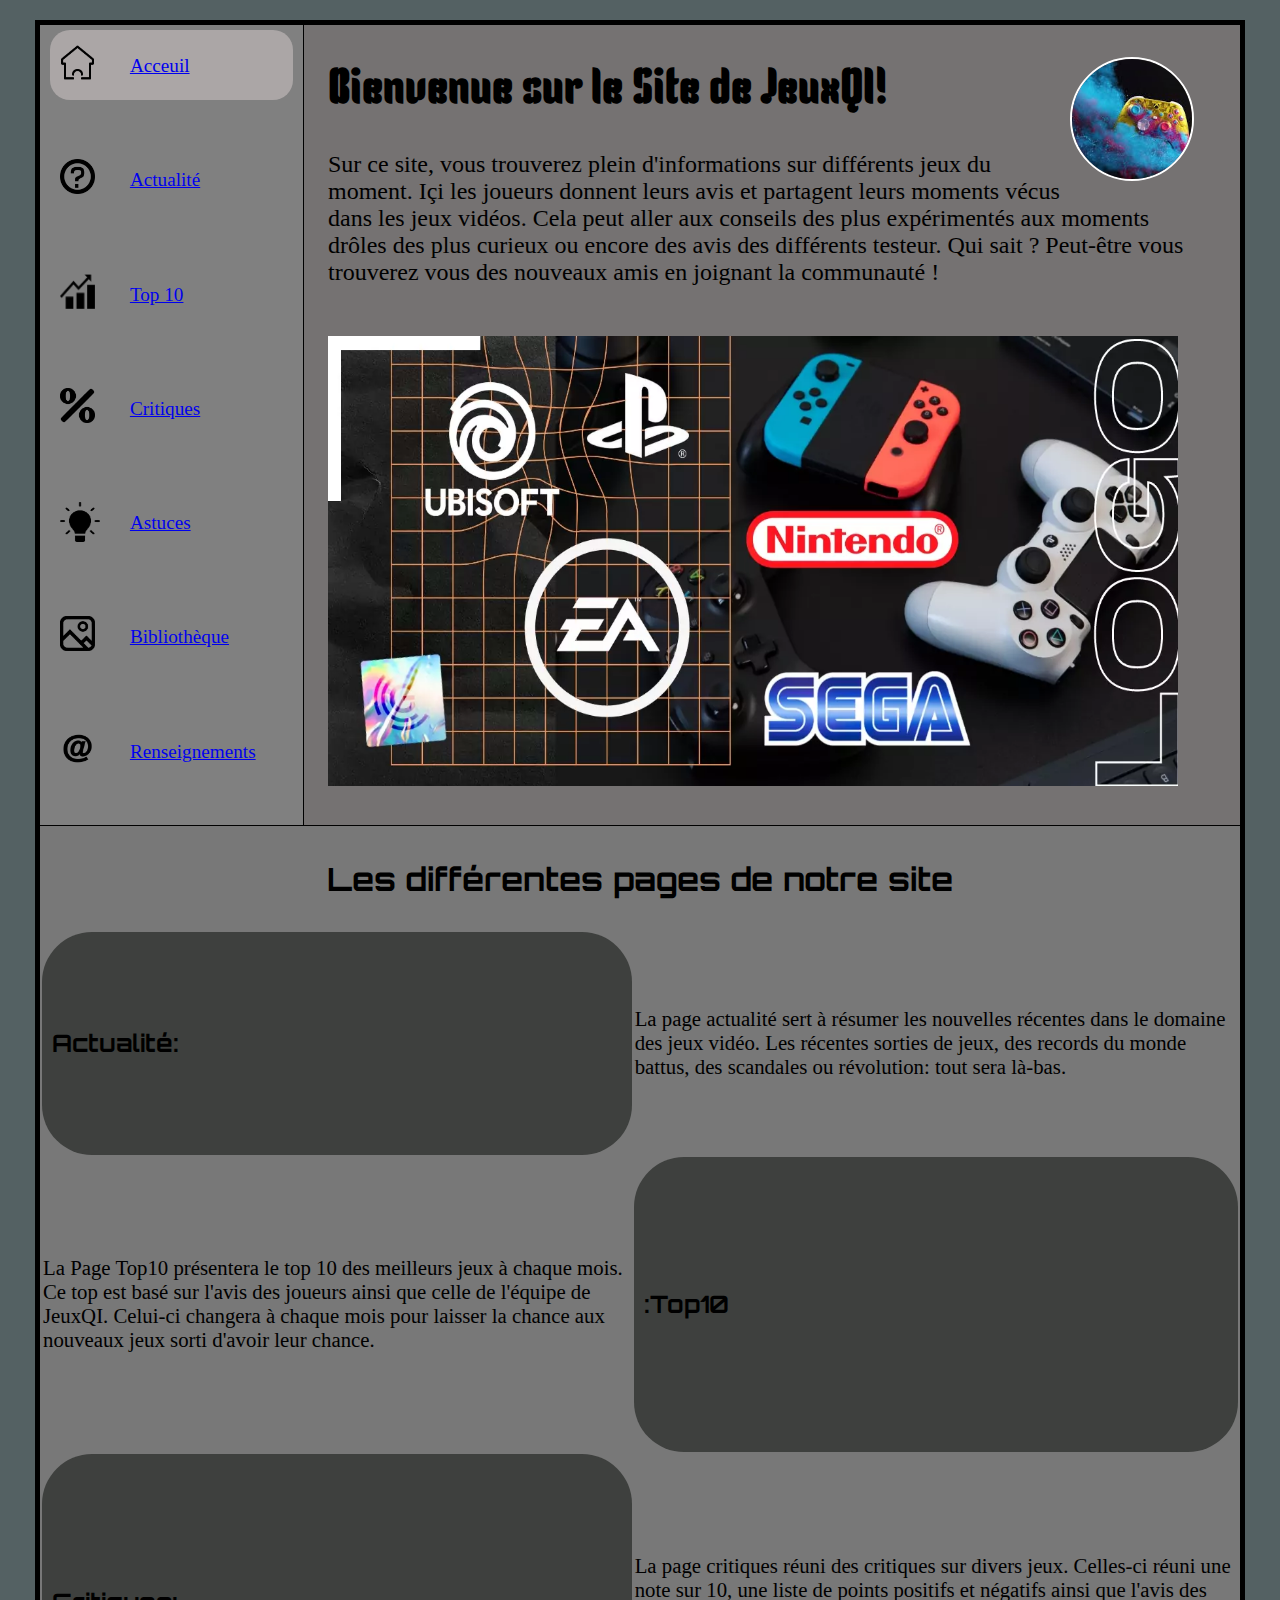
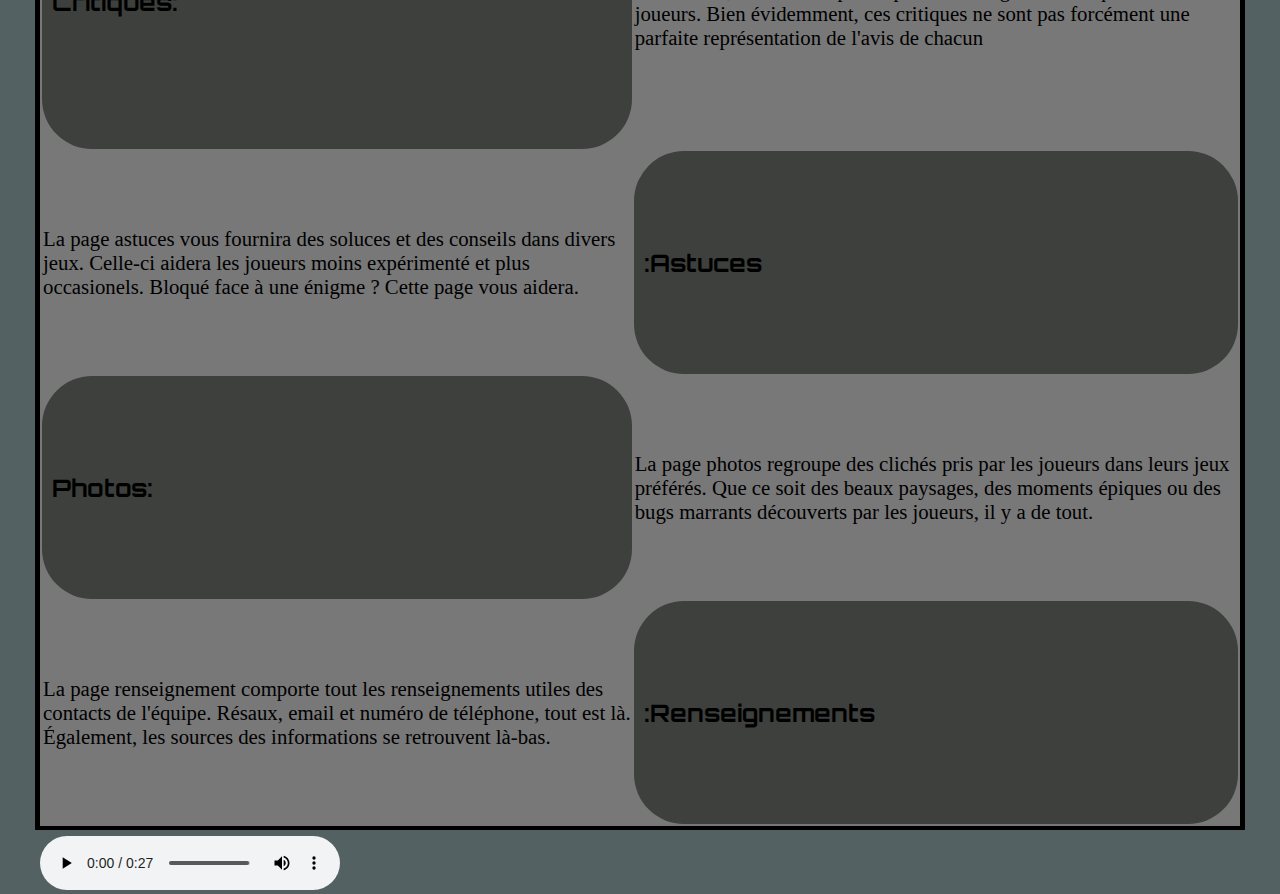
<file: index.html>
<!DOCTYPE html>
<html lang="fr">
    <head>
        <title>Acceuil</title>
        <meta charset="UTF-8">
        <link rel="stylesheet" href="css/styles.css">
        <link rel="stylesheet" href="https://fonts.googleapis.com/css?family=Kenia">
        <link rel="stylesheet" href="https://fonts.googleapis.com/css?family=Orbitron">
        <link rel="icon" type="image/x-icon" href="/images/favicon.ico">
    </head>
    <body>
        <div class ="flexbox">
            <div id="menu">
                    <!--Menu-->
                    <div class="menu">
                        <a href="index.html">
                            <div class="bouton" id="selected">
                                <div class="icone"><img src="images/acceuil.png" alt="Acceuil" id="acceuil"></div>
                                <div class="menu2">Acceuil</div>
                            </div>
                        </a>
                        <a href="index2.html">
                            <div class="bouton">
                                <div class="icone"><img src="images/actu.png" alt="Actu" id="actu"></div>
                                <div class="menu2">Actualité</div>
                            </div>
                        </a>
                        <a href="index3.html">
                            <div class="bouton">
                                <div class="icone"><img src="images/top.png" alt="Top" id="top"></div>
                                <div class="menu2">Top 10</div>
                            </div>
                        </a>
                        <a href="index4.html">
                            <div class="bouton">
                                <div class="icone"><img src="images/critique.png" alt="Critique" id="critique"></div>
                                <div class="menu2">Critiques</div>
                            </div>
                        </a>
                        <a href="index5.html">
                            <div class="bouton">
                                <div class="icone"><img src="images/astuce.png" alt="Astuce" id="astuce"></div>
                                <div class="menu2">Astuces</div>
                            </div>
                        </a>
                        <a href="index6.html">
                            <div class="bouton">
                                <div class="icone"><img src="images/photo.png" alt="Photo" id="photo"></div>
                                <div class="menu2">Bibliothèque</div>
                            </div>
                        </a>
                        <a href="index7.html">
                            <div class="bouton">
                                <div class="icone"><img src="images/renseignement.png" alt="Lien" id="renseignement"></div>
                                <div class="menu2">Renseignements</div>
                            </div>
                        </a>
                    </div>
            </div>

            <div id="entete">
                <h1>Bienvenue sur le Site de JeuxQI!<img src="images/image_acceuil.jpg" alt="logo" class="logo"></h1>  
                Sur ce site, vous trouverez plein d'informations sur différents jeux du moment. Içi les joueurs donnent leurs avis et partagent
                leurs moments vécus dans les jeux vidéos. Cela peut aller aux conseils des plus expérimentés aux moments drôles des plus
                curieux ou encore des avis des différents testeur. Qui sait ? Peut-être vous trouverez vous des nouveaux amis en joignant la communauté ! 
                <img src="images/bannière.webp" alt="bannière" class="bannière">
            </div>
        <!--Contenu-->
        </div>    
                <table class="contenu">
                    <tr>
                        <th  colspan="2" class="titre-contenu">Les différentes pages de notre site</th>
                    </tr>

                    <tr>
                        <td class="titre-section">Actualité:</td>
                        <td class="description">La page actualité sert à résumer les nouvelles récentes dans le domaine des jeux vidéo.
                            Les récentes sorties de jeux, des records du monde battus, des scandales ou révolution: tout sera là-bas.
                        </td>
                    </tr>

                    <tr>
                        <td class="description">La Page Top10 présentera le top 10 des meilleurs jeux à chaque mois. Ce top est basé sur
                            l'avis des joueurs ainsi que celle de l'équipe de JeuxQI. Celui-ci changera à chaque mois pour laisser la chance 
                            aux nouveaux jeux sorti d'avoir leur chance.
                        </td>
                        <td class="titre-section" id="titre-pair">:Top10</td>
                    </tr>

                    <tr>
                        <td class="titre-section">Critiques:</td>
                        <td class="description">La page critiques réuni des critiques sur divers jeux. Celles-ci réuni une note sur 10,
                            une liste de points positifs et négatifs ainsi que l'avis des joueurs. Bien évidemment, ces critiques ne sont pas
                            forcément une parfaite représentation de l'avis de chacun
                        </td>
                    </tr>

                    <tr>
                        <td class="description">La page astuces vous fournira des soluces et des conseils dans divers jeux. Celle-ci 
                            aidera les joueurs moins expérimenté et plus occasionels. Bloqué face à une énigme ? Cette page vous aidera.
                        </td>
                        <td class="titre-section" id="titre-pair">:Astuces</td>
                    </tr>

                    <tr>
                        <td class="titre-section">Photos:</td>
                        <td class="description">La page photos regroupe des clichés pris par les joueurs dans leurs jeux préférés. 
                            Que ce soit des beaux paysages, des moments épiques ou des bugs marrants découverts par les joueurs,
                            il y a de tout.
                        </td>
                    </tr>

                    <tr>
                        <td class="description">La page renseignement comporte tout les renseignements utiles des contacts de l'équipe.
                            Résaux, email et numéro de téléphone, tout est là. Également, les sources des informations se retrouvent là-bas.
                        </td>
                        <td class="titre-section" id="titre-pair">:Renseignements</td>
                    </tr>
                </table>
                <audio controls autoplay>
                    <source src="images/bruit.mp3" type="audio/mp3">
                </audio>
    </body>
</html>
</file>
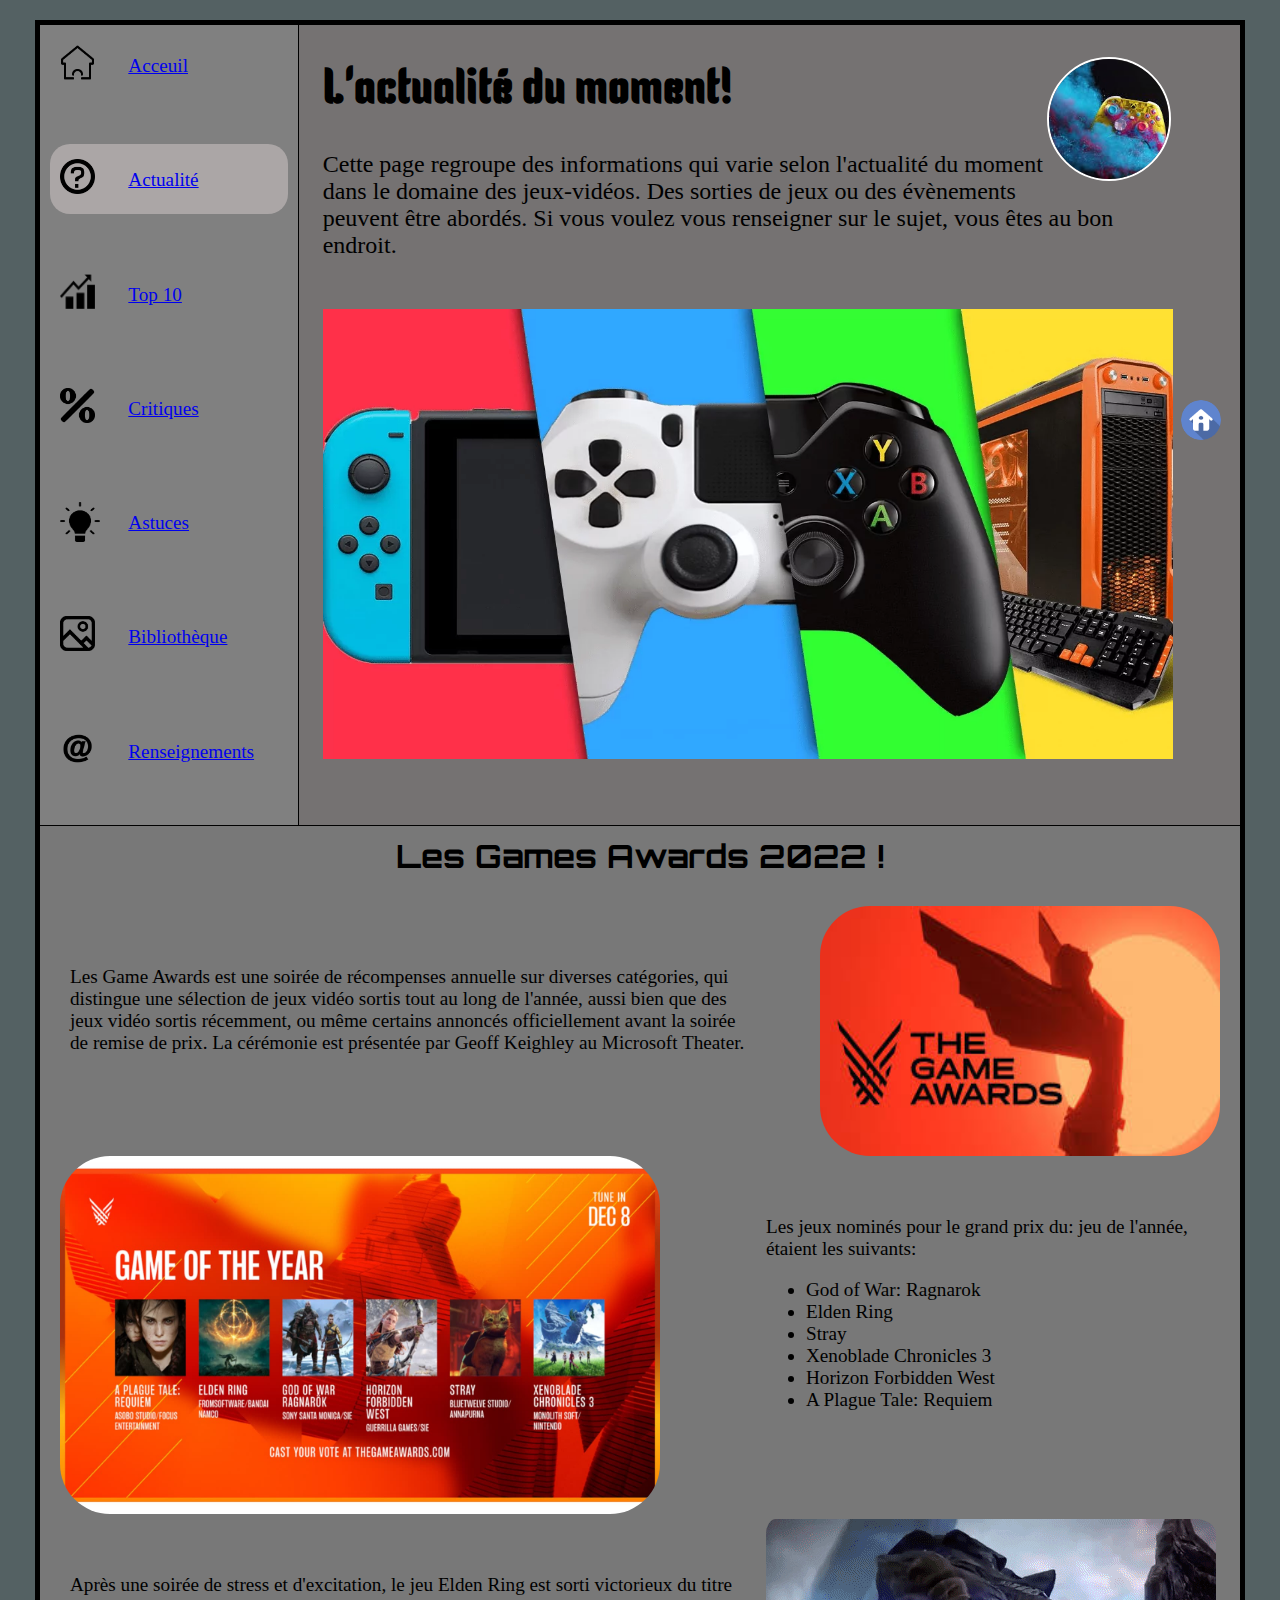
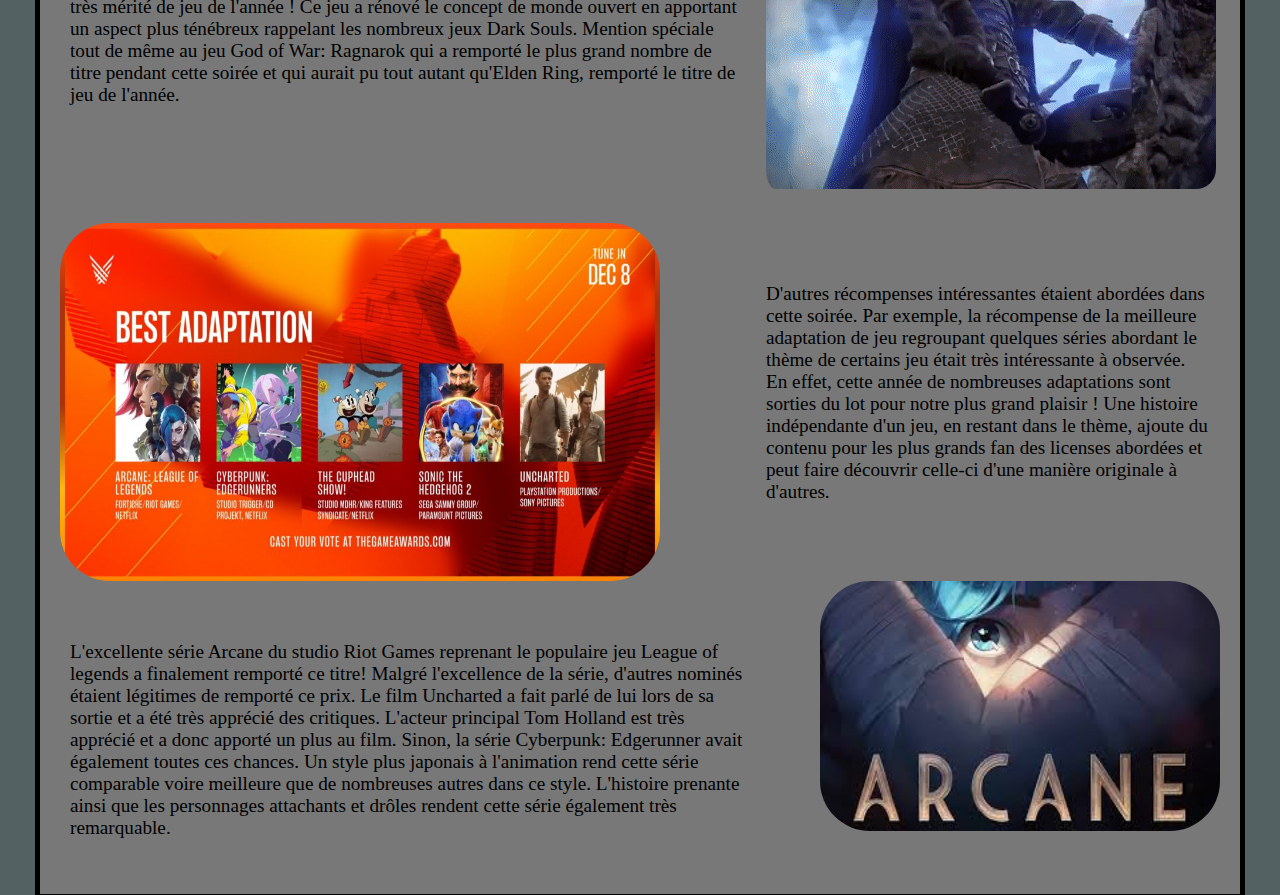
<file: index2.html>
<!DOCTYPE html>
<html lang="fr">
    <head>
        <title>Actualité</title>
        <meta charset="UTF-8">
        <link rel="stylesheet" href="css/styles.css">
        <link rel="stylesheet" href="https://fonts.googleapis.com/css?family=Kenia">
        <link rel="stylesheet" href="https://fonts.googleapis.com/css?family=Orbitron">
        <link rel="icon" type="image/x-icon" href="/images/favicon.ico">
        <meta name="viewport" content="width=device-width, initial-scale=1.0">
    </head>
    <body id="hauteur-actu">
        <div class ="flexbox">
            <div id="menu">
                    <!--Menu-->
                    <div class="menu">
                        <a href="index.html">
                            <div class="bouton">
                                <div class="icone"><img src="images/acceuil.png" alt="Acceuil" id="acceuil"></div>
                                <div class="menu2">Acceuil</div>
                            </div>
                        </a>
                        <a href="index2.html">
                            <div class="bouton" id="selected">
                                <div class="icone"><img src="images/actu.png" alt="Actu" id="actu"></div>
                                <div class="menu2">Actualité</div>
                            </div>
                        </a>
                        <a href="index3.html">
                            <div class="bouton">
                                <div class="icone"><img src="images/top.png" alt="Top" id="top"></div>
                                <div class="menu2">Top 10</div>
                            </div>
                        </a>
                        <a href="index4.html">
                            <div class="bouton">
                                <div class="icone"><img src="images/critique.png" alt="Critique" id="critique"></div>
                                <div class="menu2">Critiques</div>
                            </div>
                        </a>
                        <a href="index5.html">
                            <div class="bouton">
                                <div class="icone"><img src="images/astuce.png" alt="Astuce" id="astuce"></div>
                                <div class="menu2">Astuces</div>
                            </div>
                        </a>
                        <a href="index6.html">
                            <div class="bouton">
                                <div class="icone"><img src="images/photo.png" alt="Photo" id="photo"></div>
                                <div class="menu2">Bibliothèque</div>
                            </div>
                        </a>
                        <a href="index7.html">
                            <div class="bouton">
                                <div class="icone"><img src="images/renseignement.png" alt="Renseignement" id="renseignement"></div>
                                <div class="menu2">Renseignements</div>
                            </div>
                        </a>
                    </div>
            </div>

            <div id="entete">
                <h1>L'actualité du moment!<img src="images/image_acceuil.jpg" alt="Logo" class="logo"></h1> 
                Cette page regroupe des informations qui varie selon l'actualité du moment dans le domaine des jeux-vidéos.
                Des sorties de jeux ou des évènements peuvent être abordés. Si vous voulez vous renseigner sur le sujet, 
                vous êtes au bon endroit.
                <img src="images/bannière-actu.webp" alt="Bannière" class="bannière">
            </div>
            <div id="bouton-menu">
                <a href="index.html"><img src="images/bouton-acceuil.png" alt="Acceuil" class="bouton-menu"></a>
            </div>
        </div> 
            <!--Contenu-->   
            <div class="tab-titre">
                <div id="titre">Les Games Awards 2022 !</div>
                <div class="tab-actu-contenu">
                    <div class="texte">Les Game Awards est une soirée de récompenses annuelle sur diverses catégories, qui distingue une sélection de jeux vidéo sortis tout au long de l'année, aussi bien que des jeux vidéo sortis récemment, ou même certains annoncés officiellement avant la soirée de remise de prix. La cérémonie est présentée par Geoff Keighley au Microsoft Theater.</div>
                    <div><img src="images/game-awards.jpg" alt="Game Awards"></div>
                    
                    <div><img src="images/games-of-the-year.jpg" alt="Goty" id="image-gauche"></div>
                    <div class="texte">Les jeux nominés pour le grand prix du: jeu de l'année, étaient les suivants:
                        <ul>
                            <li>God of War: Ragnarok</li>
                            <li>Elden Ring</li>
                            <li>Stray</li>
                            <li>Xenoblade Chronicles 3</li>
                            <li>Horizon Forbidden West</li>
                            <li>A Plague Tale: Requiem</li>
                        </ul>
                    </div>

                    <div class="texte">Après une soirée de stress et d'excitation, le jeu Elden Ring est sorti victorieux du titre très mérité de jeu de l'année !
                        Ce jeu a rénové le concept de monde ouvert en apportant un aspect plus ténébreux rappelant les nombreux jeux Dark Souls.
                        Mention spéciale tout de même au jeu God of War: Ragnarok qui a remporté le plus grand nombre de titre pendant cette soirée et
                        qui aurait pu tout autant qu'Elden Ring, remporté le titre de jeu de l'année.
                    </div>
                    <div><embed type="video/webm" src="images/elden.gif" alt="Elden" class="gif"></div>

                    <div><img src="images/meilleure-adaptation.jpg" alt="Séries" id="image-gauche"></div>
                    <div class="texte">D'autres récompenses intéressantes étaient abordées dans cette soirée. Par exemple, la récompense de la meilleure
                        adaptation de jeu regroupant quelques séries abordant le thème de certains jeu était très intéressante à observée.
                        En effet, cette année de nombreuses adaptations sont sorties du lot pour notre plus grand plaisir ! Une histoire indépendante
                        d'un jeu, en restant dans le thème, ajoute du contenu pour les plus grands fan des licenses abordées et peut faire découvrir
                        celle-ci d'une manière originale à d'autres.
                    </div>

                    <div class="texte">L'excellente série Arcane du studio Riot Games reprenant le populaire jeu League of legends a finalement remporté ce titre!
                        Malgré l'excellence de la série, d'autres nominés étaient légitimes de remporté ce prix. Le film Uncharted a fait parlé de 
                        lui lors de sa sortie et a été très apprécié des critiques. L'acteur principal Tom Holland est très apprécié et a donc apporté
                        un plus au film. Sinon, la série Cyberpunk: Edgerunner avait également toutes ces chances. Un style plus japonais à l'animation
                        rend cette série comparable voire meilleure que de nombreuses autres dans ce style. L'histoire prenante ainsi que les personnages attachants 
                        et drôles rendent cette série également très remarquable.
                    </div>
                    <div><img src="images/arcane.jpg" alt="Arcane"></div>
                </div>
            </div>
    </body>
</html>
</file>
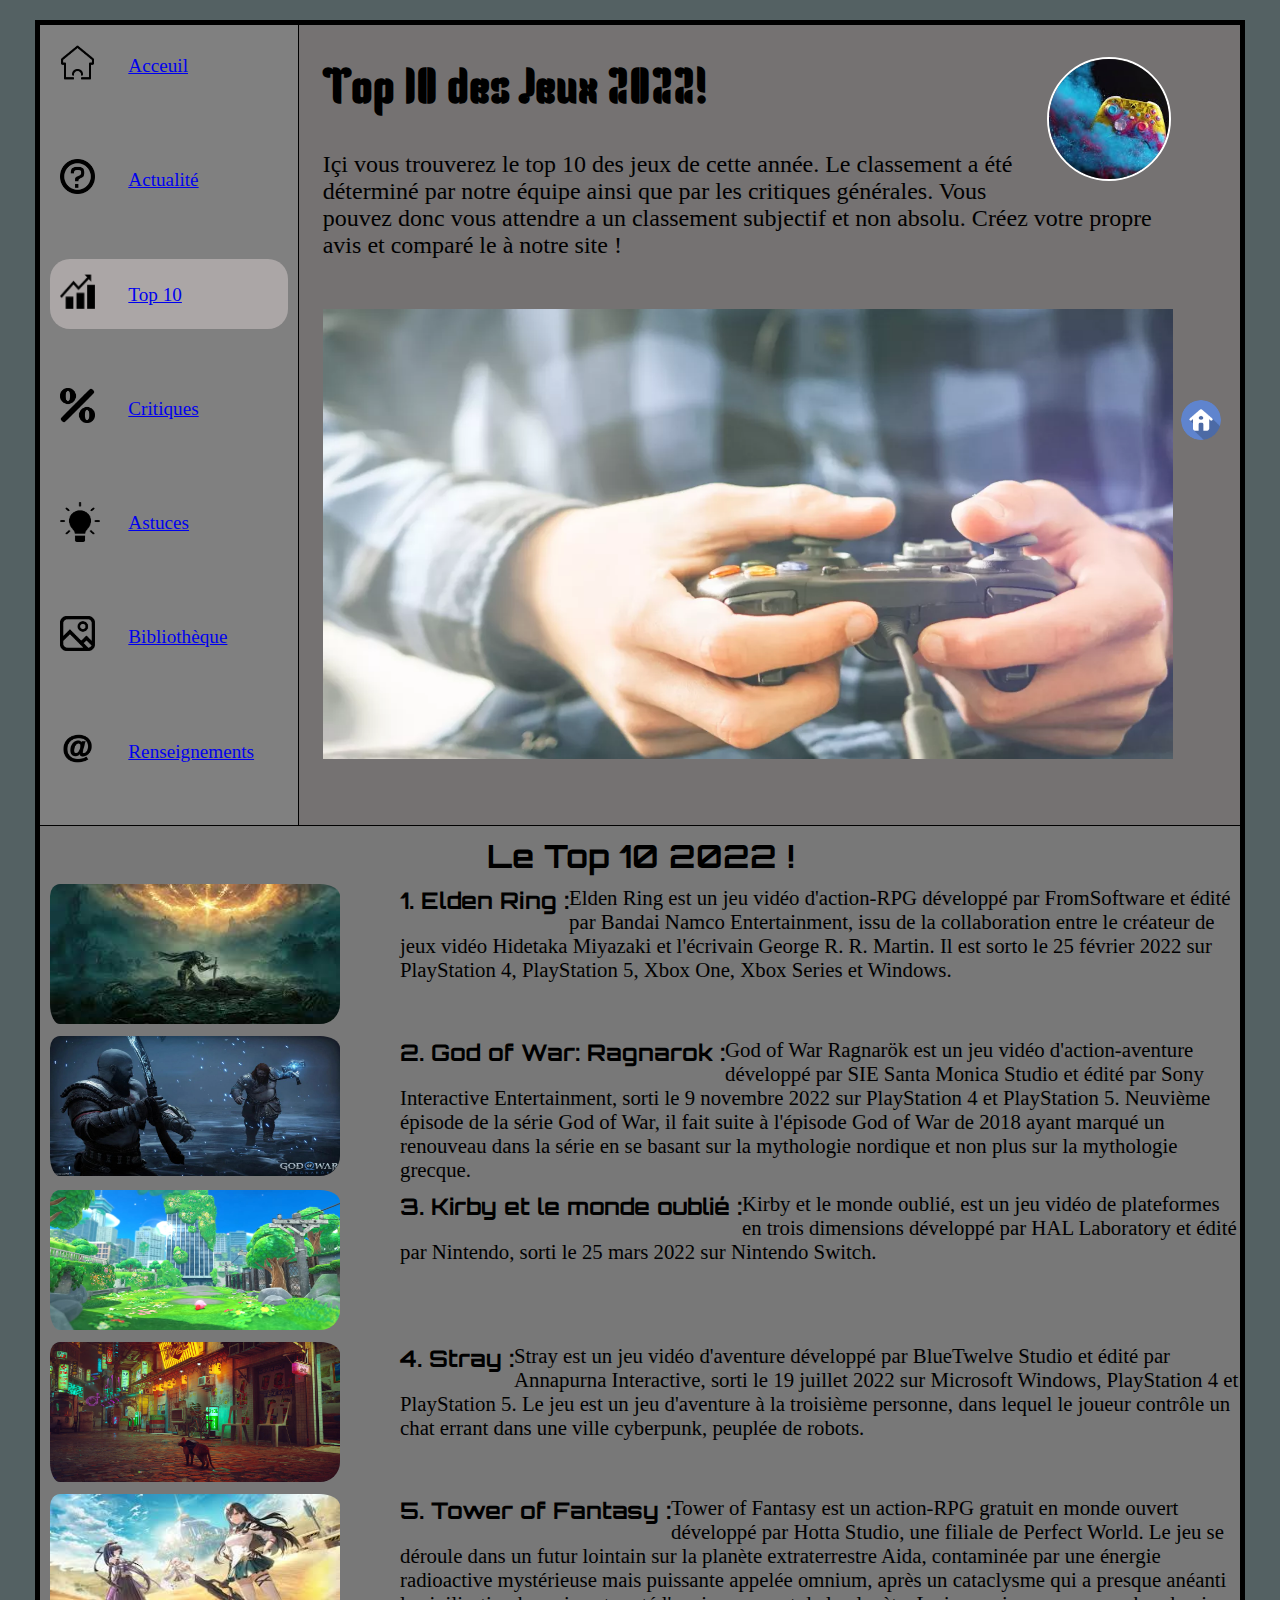
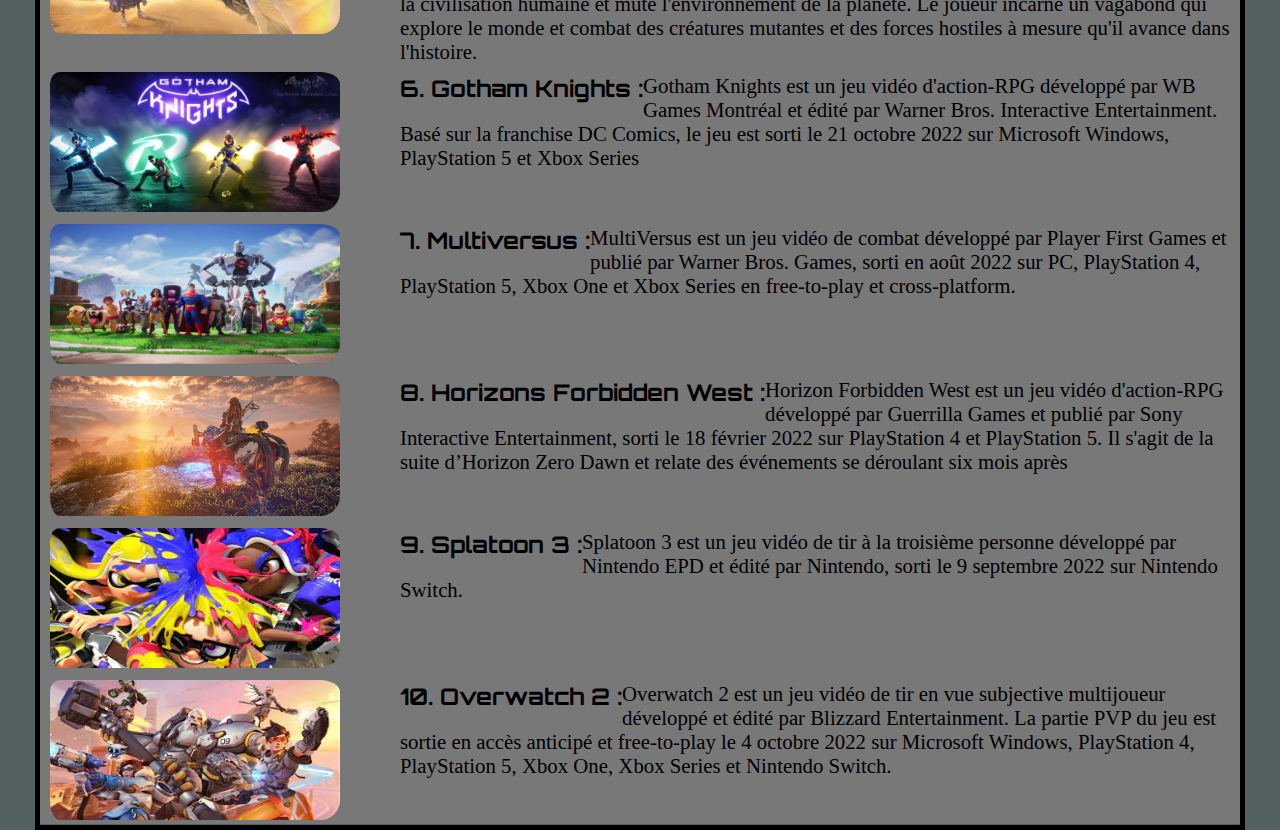
<file: index3.html>
<!DOCTYPE html>
<html lang="fr">
    <head>
        <title>Top 10</title>
        <meta charset="UTF-8">
        <link rel="stylesheet" href="css/styles.css">
        <link rel="stylesheet" href="https://fonts.googleapis.com/css?family=Kenia">
        <link rel="stylesheet" href="https://fonts.googleapis.com/css?family=Orbitron">
        <link rel="icon" type="image/x-icon" href="/images/favicon.ico">
    </head>
    <body>
        <div class ="flexbox">
            <div id="menu">
                    <!--Menu-->
                    <div class="menu">
                        <a href="index.html">
                            <div class="bouton">
                                <div class="icone"><img src="images/acceuil.png" alt="Acceuil" id="acceuil"></div>
                                <div class="menu2">Acceuil</div>
                            </div>
                        </a>
                        <a href="index2.html">
                            <div class="bouton">
                                <div class="icone"><img src="images/actu.png" alt="Actu" id="actu"></div>
                                <div class="menu2">Actualité</div>
                            </div>
                        </a>
                        <a href="index3.html">
                            <div class="bouton" id="selected">
                                <div class="icone"><img src="images/top.png" alt="Top" id="top"></div>
                                <div class="menu2">Top 10</div>
                            </div>
                        </a>
                        <a href="index4.html">
                            <div class="bouton">
                                <div class="icone"><img src="images/critique.png" alt="Critique" id="critique"></div>
                                <div class="menu2">Critiques</div>
                            </div>
                        </a>
                        <a href="index5.html">
                            <div class="bouton">
                                <div class="icone"><img src="images/astuce.png" alt="Astuce" id="astuce"></div>
                                <div class="menu2">Astuces</div>
                            </div>
                        </a>
                        <a href="index6.html">
                            <div class="bouton">
                                <div class="icone"><img src="images/photo.png" alt="Photos" id="photo"></div>
                                <div class="menu2">Bibliothèque</div>
                            </div>
                        </a>
                        <a href="index7.html">
                            <div class="bouton">
                                <div class="icone"><img src="images/renseignement.png" alt="Renseignement" id="renseignement"></div>
                                <div class="menu2">Renseignements</div>
                            </div>
                        </a>
                    </div>
            </div>

            <div id="entete">
                <h1>Top 10 des Jeux 2022!<img src="images/image_acceuil.jpg" alt="Logo" class="logo"></h1>  
                Içi vous trouverez le top 10 des jeux de cette année. Le classement a été déterminé par notre équipe ainsi que par les critiques générales.
                Vous pouvez donc vous attendre a un classement subjectif et non absolu. Créez votre propre avis et comparé le à notre site !
                <img src="images/bannière-top.webp" alt="Bannière" class="bannière">
            </div>
            <div id="bouton-menu">
                <a href="index.html"><img src="images/bouton-acceuil.png" alt="Acceuil" class="bouton-menu"></a>
            </div>
        </div>   
        <!--Contenu--> 
        <div class="tab-titre">
            <div id="titre">Le Top 10 2022 !</div>
            <div class="tab-top">
                <div><img src="images/elden.jpg" alt="Elden"></div>
                <div class="top-texte"><span>1. Elden Ring :</span> Elden Ring est un jeu vidéo d'action-RPG développé par FromSoftware et édité par Bandai Namco Entertainment, issu de la collaboration entre le créateur de jeux vidéo Hidetaka Miyazaki et l'écrivain George R. R. Martin. Il est sorto le 25 février 2022 sur PlayStation 4, PlayStation 5, Xbox One, Xbox Series et Windows.</div>

                <div><img src="images/god-of-war.jpg" alt="GoW"></div>
                <div class="top-texte"><span>2. God of War: Ragnarok :</span> God of War Ragnarök est un jeu vidéo d'action-aventure développé par SIE Santa Monica Studio et édité par Sony Interactive Entertainment, sorti le 9 novembre 2022 sur PlayStation 4 et PlayStation 5. Neuvième épisode de la série God of War, il fait suite à l'épisode God of War de 2018 ayant marqué un renouveau dans la série en se basant sur la mythologie nordique et non plus sur la mythologie grecque.</div>

                <div><img src="images/kirby.jpg" alt="Kirby"></div>
                <div class="top-texte"><span>3. Kirby et le monde oublié :</span> Kirby et le monde oublié, est un jeu vidéo de plateformes en trois dimensions développé par HAL Laboratory et édité par Nintendo, sorti le 25 mars 2022 sur Nintendo Switch.</div>

                <div><img src="images/stray.jpg" alt="Stray"></div>
                <div class="top-texte"><span>4. Stray :</span> Stray est un jeu vidéo d'aventure développé par BlueTwelve Studio et édité par Annapurna Interactive, sorti le 19 juillet 2022 sur Microsoft Windows, PlayStation 4 et PlayStation 5. Le jeu est un jeu d'aventure à la troisième personne, dans lequel le joueur contrôle un chat errant dans une ville cyberpunk, peuplée de robots.</div>

                <div><img src="images/tof.jpg" alt="ToF"></div>
                <div class="top-texte"><span>5. Tower of Fantasy :</span> Tower of Fantasy est un action-RPG gratuit en monde ouvert développé par Hotta Studio, une filiale de Perfect World. Le jeu se déroule dans un futur lointain sur la planète extraterrestre Aida, contaminée par une énergie radioactive mystérieuse mais puissante appelée omnium, après un cataclysme qui a presque anéanti la civilisation humaine et muté l'environnement de la planète. Le joueur incarne un vagabond qui explore le monde et combat des créatures mutantes et des forces hostiles à mesure qu'il avance dans l'histoire.</div>

                <div><img src="images/gotham.jpg" alt="Gotham"></div>
                <div class="top-texte"><span>6. Gotham Knights :</span> Gotham Knights est un jeu vidéo d'action-RPG développé par WB Games Montréal et édité par Warner Bros. Interactive Entertainment. Basé sur la franchise DC Comics, le jeu est sorti le 21 octobre 2022 sur Microsoft Windows, PlayStation 5 et Xbox Series</div>

                <div><img src="images/multiversus.jpg" alt="Multiversus"></div>
                <div class="top-texte"><span>7. Multiversus :</span> MultiVersus est un jeu vidéo de combat développé par Player First Games et publié par Warner Bros. Games, sorti en août 2022 sur PC, PlayStation 4, PlayStation 5, Xbox One et Xbox Series en free-to-play et cross-platform.</div>

                <div><img src="images/horizon.jpg" alt="Horizon"></div>
                <div class="top-texte"><span>8. Horizons Forbidden West :</span> Horizon Forbidden West est un jeu vidéo d'action-RPG développé par Guerrilla Games et publié par Sony Interactive Entertainment, sorti le 18 février 2022 sur PlayStation 4 et PlayStation 5. Il s'agit de la suite d’Horizon Zero Dawn et relate des événements se déroulant six mois après</div>

                <div><img src="images/splatoon.jpg" alt="Splatoon"></div>
                <div class="top-texte"><span>9. Splatoon 3 :</span> Splatoon 3 est un jeu vidéo de tir à la troisième personne développé par Nintendo EPD et édité par Nintendo, sorti le 9 septembre 2022 sur Nintendo Switch.</div>

                <div><img src="images/overwatch.jpg" alt="Ow"></div>
                <div class="top-texte"><span>10. Overwatch 2 :</span> Overwatch 2 est un jeu vidéo de tir en vue subjective multijoueur développé et édité par Blizzard Entertainment. La partie PVP du jeu est sortie en accès anticipé et free-to-play le 4 octobre 2022 sur Microsoft Windows, PlayStation 4, PlayStation 5, Xbox One, Xbox Series et Nintendo Switch.</div>
            </div>
        </div>
    </body>
</html>
</file>
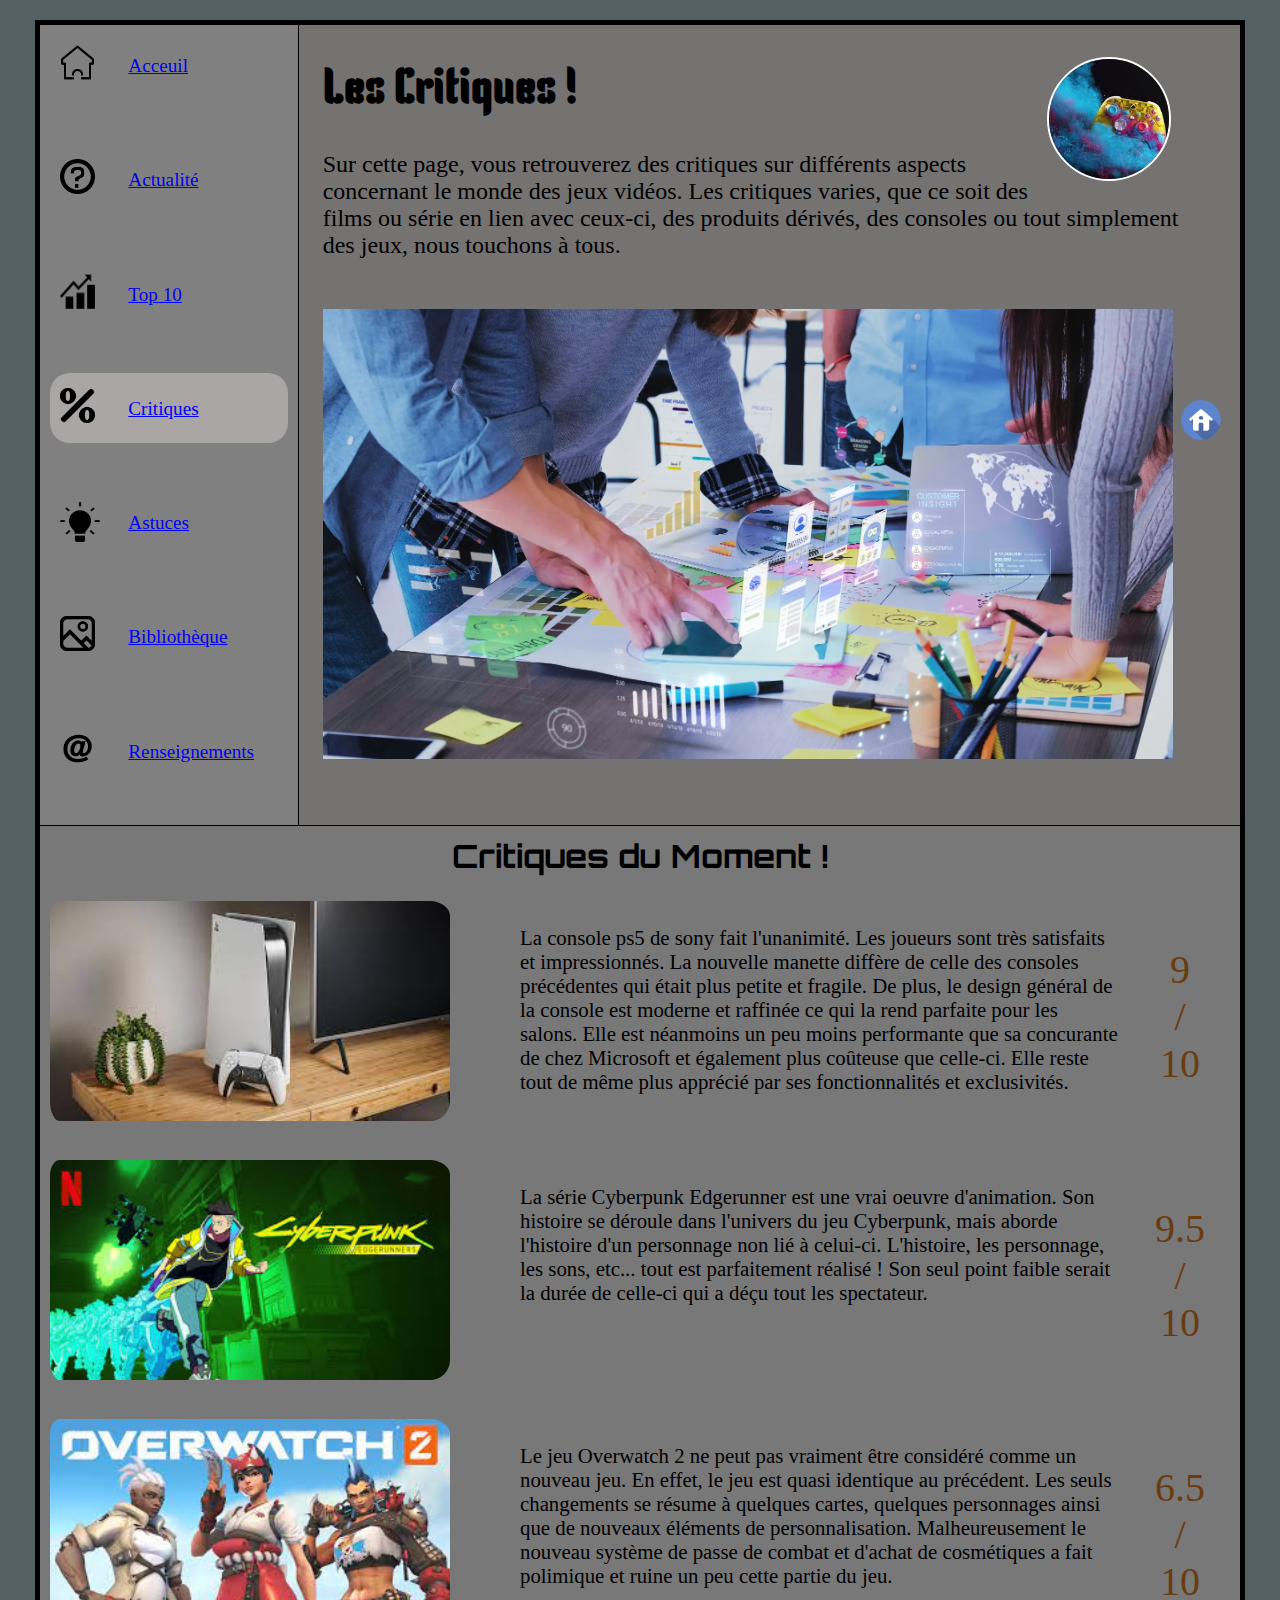
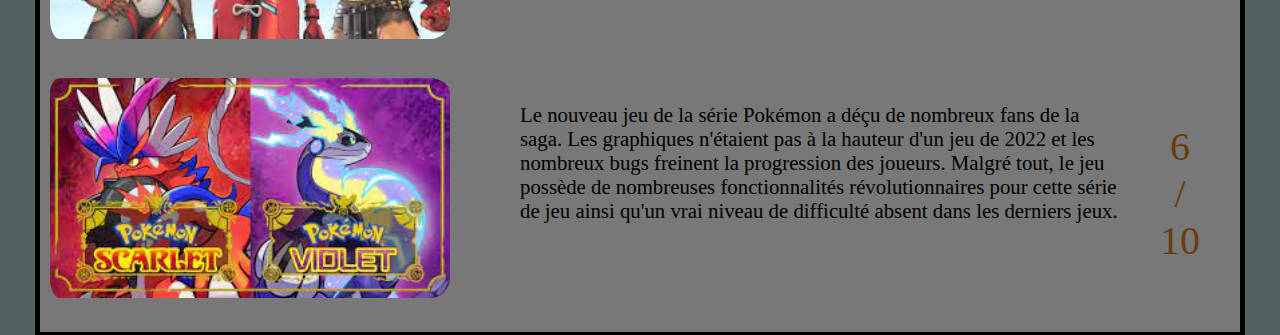
<file: index4.html>
<!DOCTYPE html>
<html lang="fr">
    <head>
        <title>Critiques</title>
        <meta charset="UTF-8">
        <link rel="stylesheet" href="css/styles.css">
        <link rel="stylesheet" href="https://fonts.googleapis.com/css?family=Kenia">
        <link rel="stylesheet" href="https://fonts.googleapis.com/css?family=Orbitron">
        <link rel="icon" type="image/x-icon" href="/images/favicon.ico">
    </head>
    <body id="hauteur-critique">
        <div class ="flexbox">
            <div id="menu">
                    <!--Menu-->
                    <div class="menu">
                        <a href="index.html">
                            <div class="bouton">
                                <div class="icone"><img src="images/acceuil.png" alt="Acceuil" id="acceuil"></div>
                                <div class="menu2">Acceuil</div>
                            </div>
                        </a>
                        <a href="index2.html">
                            <div class="bouton">
                                <div class="icone"><img src="images/actu.png" alt="Actu" id="actu"></div>
                                <div class="menu2">Actualité</div>
                            </div>
                        </a>
                        <a href="index3.html">
                            <div class="bouton">
                                <div class="icone"><img src="images/top.png" alt="Top" id="top"></div>
                                <div class="menu2">Top 10</div>
                            </div>
                        </a>
                        <a href="index4.html">
                            <div class="bouton" id="selected">
                                <div class="icone"><img src="images/critique.png" alt="Critique" id="critique"></div>
                                <div class="menu2">Critiques</div>
                            </div>
                        </a>
                        <a href="index5.html">
                            <div class="bouton">
                                <div class="icone"><img src="images/astuce.png" alt="Astuce" id="astuce"></div>
                                <div class="menu2">Astuces</div>
                            </div>
                        </a>
                        <a href="index6.html">
                            <div class="bouton">
                                <div class="icone"><img src="images/photo.png" alt="Photo" id="photo"></div>
                                <div class="menu2">Bibliothèque</div>
                            </div>
                        </a>
                        <a href="index7.html">
                            <div class="bouton">
                                <div class="icone"><img src="images/renseignement.png" alt="Renseignement" id="renseignement"></div>
                                <div class="menu2">Renseignements</div>
                            </div>
                        </a>
                    </div>
            </div>

            <div id="entete">
                <h1>Les Critiques !<img src="images/image_acceuil.jpg" alt="Logo" class="logo"></h1>  
                    Sur cette page, vous retrouverez des critiques sur différents aspects concernant le monde des jeux vidéos. Les critiques varies,
                    que ce soit des films ou série en lien avec ceux-ci, des produits dérivés, des consoles ou tout simplement des jeux, nous touchons
                    à tous.                  
                <img src="images/bannière-critique.webp" alt="Bannière" class="bannière">
            </div> 
            <div id="bouton-menu">
                <a href="index.html"><img src="images/bouton-acceuil.png" alt="Acceuil" class="bouton-menu"></a>
            </div>     
        </div>   
        <!--Contenu--> 
        <div class="tab-titre">
            <div id="titre">Critiques du Moment !</div>
            <div class="tab-critique">
                <div><img src="images/ps5.jpg" alt="Ps5"></div>
                <div class="tab-critique-texte">La console ps5 de sony fait l'unanimité. Les joueurs sont très satisfaits et impressionnés. La nouvelle manette diffère de celle des consoles précédentes 
                    qui était plus petite et fragile. De plus, le design général de la console est moderne et raffinée ce qui la rend parfaite pour les salons. Elle est 
                    néanmoins un peu moins performante que sa concurante de chez Microsoft et également plus coûteuse que celle-ci. Elle reste tout de même plus apprécié
                    par ses fonctionnalités et exclusivités.
                </div>
                <div class="tab-critique-note">9<br>/<br>10</div>

                <div><img src="images/cyberpunk.jpg" alt="CyberPunk"></div>
                <div class="tab-critique-texte">La série Cyberpunk Edgerunner est une vrai oeuvre d'animation. Son histoire se déroule dans l'univers du jeu Cyberpunk,
                    mais aborde l'histoire d'un personnage non lié à celui-ci. L'histoire, les personnage, les sons, etc... tout est parfaitement réalisé ! Son seul point faible
                    serait la durée de celle-ci qui a déçu tout les spectateur.             
                </div>
                <div class="tab-critique-note">9.5<br>/<br>10</div>

                <div><img src="images/overwatch2.jpg" alt="Ow2"></div>
                <div class="tab-critique-texte">Le jeu Overwatch 2 ne peut pas vraiment être considéré comme un nouveau jeu. En effet, le jeu est quasi identique
                    au précédent. Les seuls changements se résume à quelques cartes, quelques personnages ainsi que de nouveaux éléments de personnalisation.
                    Malheureusement le nouveau système de passe de combat et d'achat de cosmétiques a fait polimique et ruine un peu cette partie du jeu.
                </div>
                <div class="tab-critique-note">6.5<br>/<br>10</div>

                <div><img src="images/pokemon.jpg" alt="Pokemon"></div>
                <div class="tab-critique-texte">Le nouveau jeu de la série Pokémon a déçu de nombreux fans de la saga. Les graphiques n'étaient pas à la
                    hauteur d'un jeu de 2022 et les nombreux bugs freinent la progression des joueurs. Malgré tout, le jeu possède de nombreuses fonctionnalités
                    révolutionnaires pour cette série de jeu ainsi qu'un vrai niveau de difficulté absent dans les derniers jeux.
                </div>
                <div class="tab-critique-note">6<br>/<br>10</div>
            </div>
        </div>   
    </body>
</html>
</file>
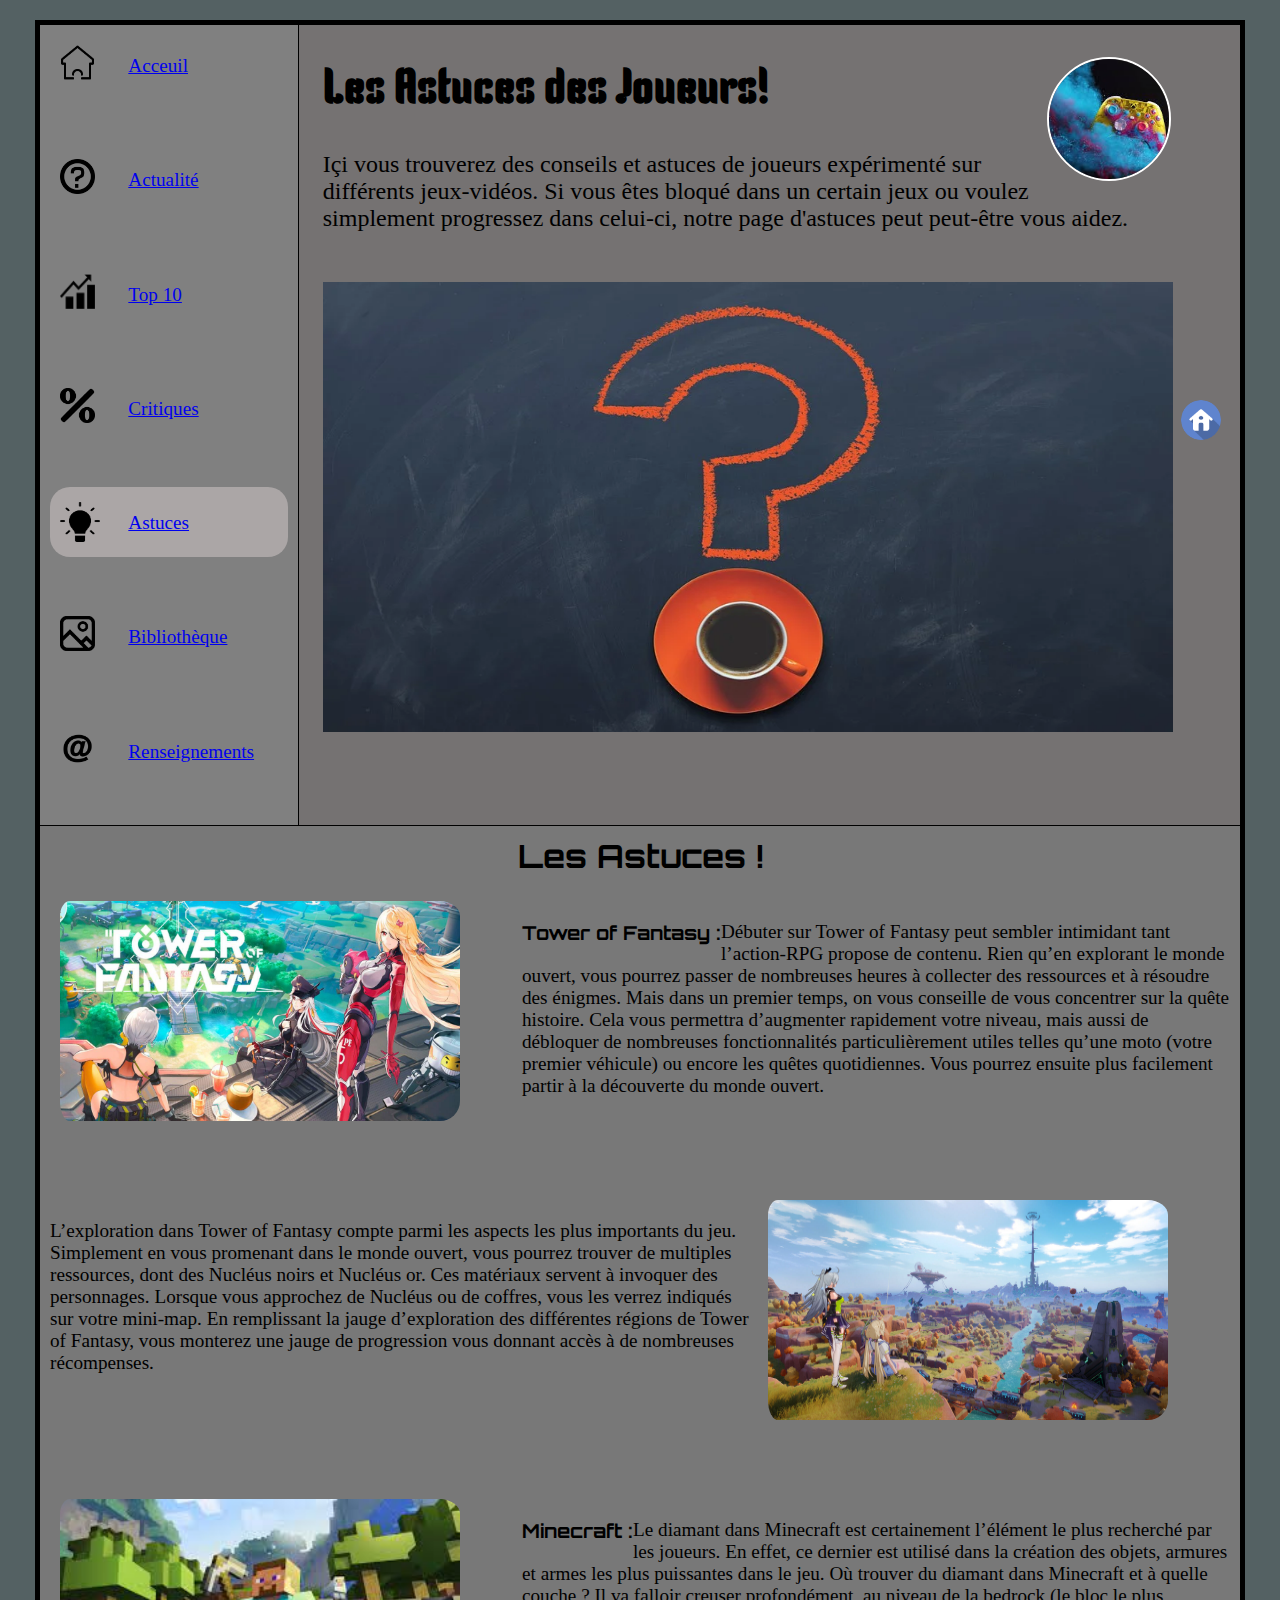
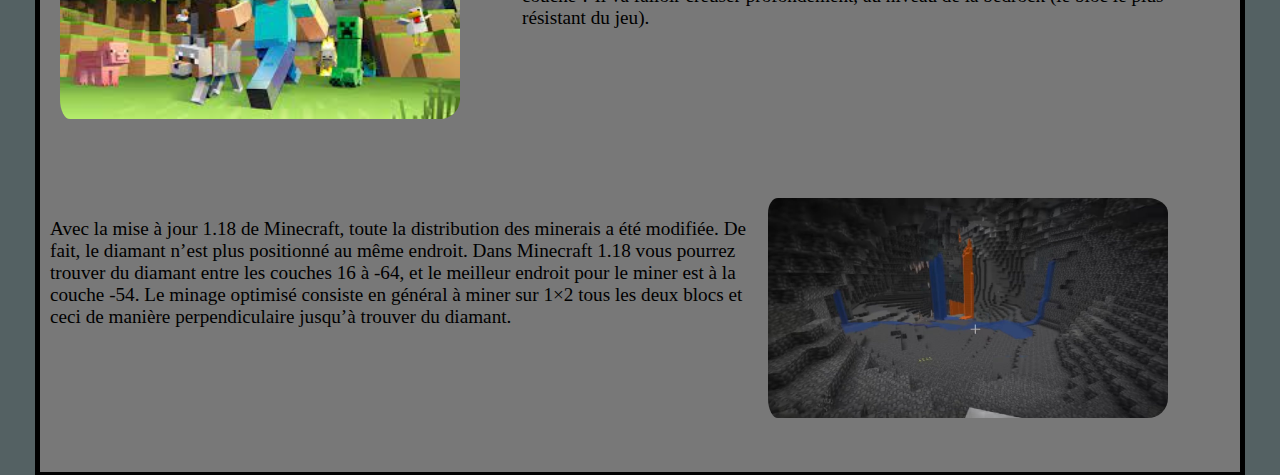
<file: index5.html>
<!DOCTYPE html>
<html lang="fr">
    <head>
        <title>Astuces</title>
        <meta charset="UTF-8">
        <link rel="stylesheet" href="css/styles.css">
        <link rel="stylesheet" href="https://fonts.googleapis.com/css?family=Kenia">
        <link rel="stylesheet" href="https://fonts.googleapis.com/css?family=Orbitron">
        <link rel="icon" type="image/x-icon" href="/images/favicon.ico">
    </head>
    <body id="hauteur-astuce">
        <div class ="flexbox">
            <div id="menu">
                    <!--Menu-->
                    <div class="menu">
                        <a href="index.html">
                            <div class="bouton">
                                <div class="icone"><img src="images/acceuil.png" alt="Acceuil" id="acceuil"></div>
                                <div class="menu2">Acceuil</div>
                            </div>
                        </a>
                        <a href="index2.html">
                            <div class="bouton">
                                <div class="icone"><img src="images/actu.png" alt="Actu" id="actu"></div>
                                <div class="menu2">Actualité</div>
                            </div>
                        </a>
                        <a href="index3.html">
                            <div class="bouton">
                                <div class="icone"><img src="images/top.png" alt="Top" id="top"></div>
                                <div class="menu2">Top 10</div>
                            </div>
                        </a>
                        <a href="index4.html">
                            <div class="bouton">
                                <div class="icone"><img src="images/critique.png" alt="Critique" id="critique"></div>
                                <div class="menu2">Critiques</div>
                            </div>
                        </a>
                        <a href="index5.html">
                            <div class="bouton" id="selected">
                                <div class="icone"><img src="images/astuce.png" alt="Astuce" id="astuce"></div>
                                <div class="menu2">Astuces</div>
                            </div>
                        </a>
                        <a href="index6.html">
                            <div class="bouton">
                                <div class="icone"><img src="images/photo.png" alt="Photo" id="photo"></div>
                                <div class="menu2">Bibliothèque</div>
                            </div>
                        </a>
                        <a href="index7.html">
                            <div class="bouton">
                                <div class="icone"><img src="images/renseignement.png" alt="Renseignements" id="renseignement"></div>
                                <div class="menu2">Renseignements</div>
                            </div>
                        </a>
                    </div>
            </div>

            <div id="entete">
                <h1>Les Astuces des Joueurs!<img src="images/image_acceuil.jpg" alt="Logo" class="logo"></h1>  
                    Içi vous trouverez des conseils et astuces de joueurs expérimenté sur différents jeux-vidéos. Si vous êtes
                    bloqué dans un certain jeux ou voulez simplement progressez dans celui-ci, notre page d'astuces peut peut-être
                    vous aidez.
                <img src="images/bannière-astuce.webp" alt="Bannière" class="bannière">
            </div>
            <div id="bouton-menu">
                <a href="index.html"><img src="images/bouton-acceuil.png" alt="Acceuil" class="bouton-menu"></a>
            </div>
        </div>  
        <!--Contenu-->
        <div class="tab-titre">
            <div id="titre">Les Astuces !</div>
            <div class="tab-astuce">
                <div><img src="images/tof2.jpg" alt="ToF"></div>
                <div class="tab-astuce-texte"><span>Tower of Fantasy :</span>Débuter sur Tower of Fantasy peut sembler intimidant tant l’action-RPG propose de contenu. Rien qu’en explorant le monde ouvert, vous pourrez passer de nombreuses heures à collecter des ressources et à résoudre des énigmes.
                    Mais dans un premier temps, on vous conseille de vous concentrer sur la quête histoire. Cela vous permettra d’augmenter rapidement votre niveau, mais aussi de débloquer de nombreuses fonctionnalités particulièrement utiles telles qu’une moto (votre premier véhicule) ou encore les quêtes quotidiennes. Vous pourrez ensuite plus facilement partir à la découverte du monde ouvert.</div>
            </div>
            <div class="tab-astuce" id="tab-astuce-inversé">
                <div class="tab-astuce-texte">L’exploration dans Tower of Fantasy compte parmi les aspects les plus importants du jeu. Simplement en vous promenant dans le monde ouvert, vous pourrez trouver de multiples ressources, dont des Nucléus noirs et Nucléus or. Ces matériaux servent à invoquer des personnages. Lorsque vous approchez de Nucléus ou de coffres, vous les verrez indiqués sur votre mini-map.
                    En remplissant la jauge d’exploration des différentes régions de Tower of Fantasy, vous monterez une jauge de progression vous donnant accès à de nombreuses récompenses.</div>
                <div><img src="images/tof3.jpg" alt="ToF"></div>
            </div>
            <div class="tab-astuce">
                <div><img src="images/mc.jpg" alt="MC"></div>
                <div class="tab-astuce-texte"><span>Minecraft :</span>Le diamant dans Minecraft est certainement l’élément le plus recherché par les joueurs. En effet, ce dernier est utilisé dans la création des objets, armures et armes les plus puissantes dans le jeu. Où trouver du diamant dans Minecraft et à quelle couche ? Il va falloir creuser profondément, au niveau de la bedrock (le bloc le plus résistant du jeu).</div>
            </div>
            <div class="tab-astuce" id="tab-astuce-inversé">
                <div class="tab-astuce-texte">Avec la mise à jour 1.18 de Minecraft, toute la distribution des minerais a été modifiée. De fait, le diamant n’est plus positionné au même endroit. Dans Minecraft 1.18 vous pourrez trouver du diamant entre les couches 16 à -64, et le meilleur endroit pour le miner est à la couche -54. Le minage optimisé consiste en général à miner sur 1×2 tous les deux blocs et ceci de manière perpendiculaire jusqu’à trouver du diamant.</div>
                <div><img src="images/mc2.jpg" alt="MC"></div>
            </div>
        </div>
    </body>
</html>
</file>
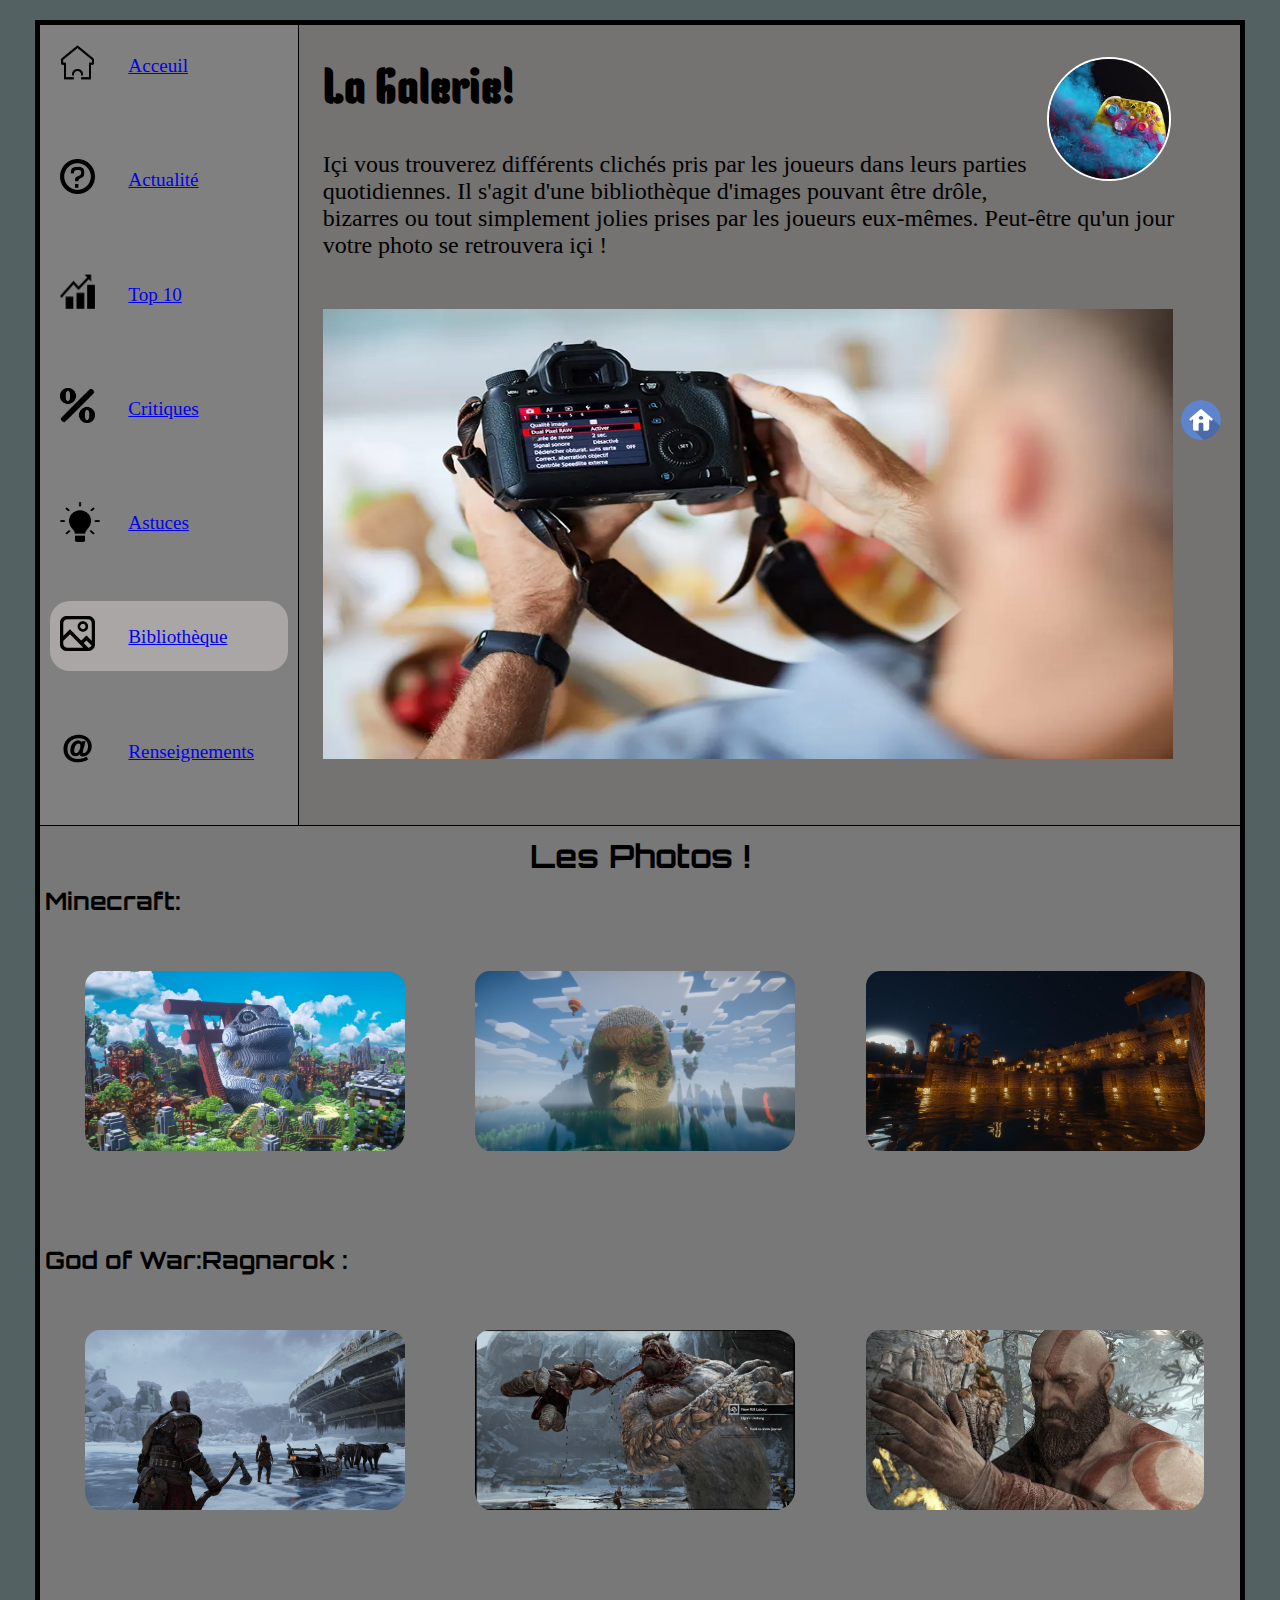
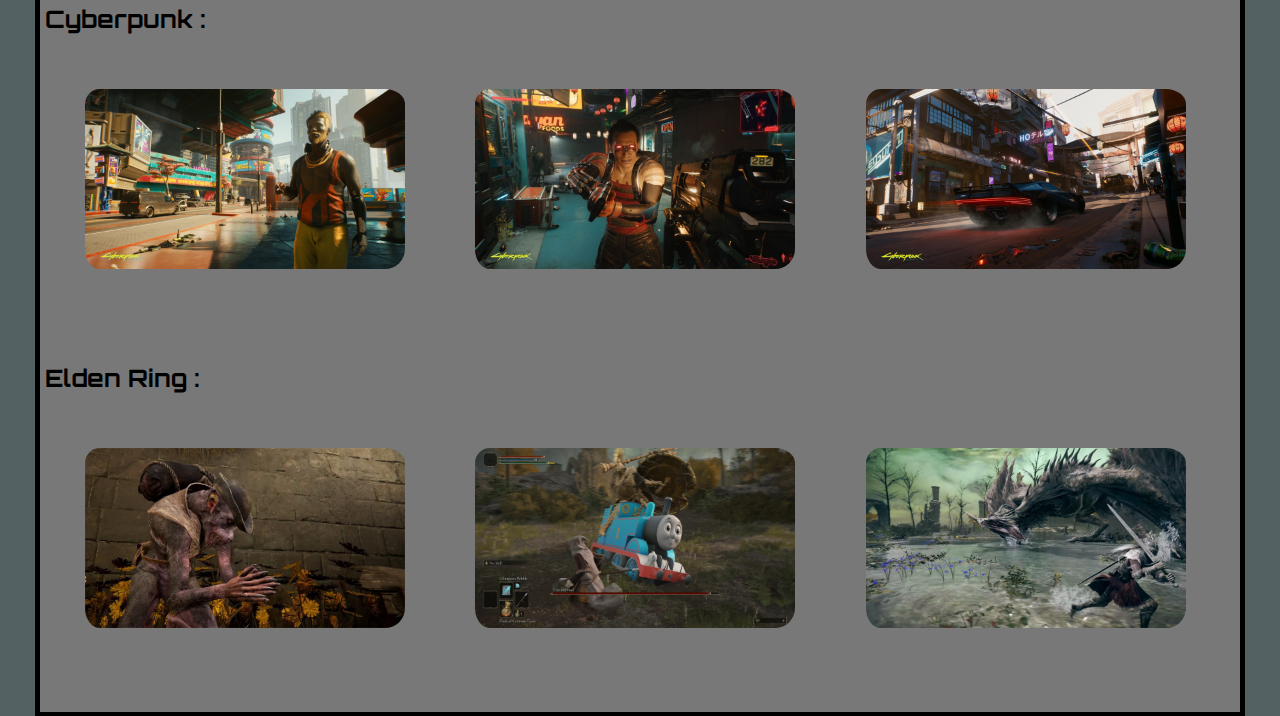
<file: index6.html>
<!DOCTYPE html>
<html lang="fr">
    <head>
        <title>Photos</title>
        <meta charset="UTF-8">
        <link rel="stylesheet" href="css/styles.css">
        <link rel="stylesheet" href="https://fonts.googleapis.com/css?family=Kenia">
        <link rel="stylesheet" href="https://fonts.googleapis.com/css?family=Orbitron">
        <link rel="icon" type="image/x-icon" href="/images/favicon.ico">
    </head>
    <body id="hauteur-galerie">
        <div class ="flexbox">
            <div id="menu">
                    <!--Menu-->
                    <div class="menu">
                        <a href="index.html">
                            <div class="bouton">
                                <div class="icone"><img src="images/acceuil.png" alt="Acceuil" id="acceuil"></div>
                                <div class="menu2">Acceuil</div>
                            </div>
                        </a>
                        <a href="index2.html">
                            <div class="bouton">
                                <div class="icone"><img src="images/actu.png" alt="Actu" id="actu"></div>
                                <div class="menu2">Actualité</div>
                            </div>
                        </a>
                        <a href="index3.html">
                            <div class="bouton">
                                <div class="icone"><img src="images/top.png" alt="Top" id="top"></div>
                                <div class="menu2">Top 10</div>
                            </div>
                        </a>
                        <a href="index4.html">
                            <div class="bouton">
                                <div class="icone"><img src="images/critique.png" alt="Critique" id="critique"></div>
                                <div class="menu2">Critiques</div>
                            </div>
                        </a>
                        <a href="index5.html">
                            <div class="bouton">
                                <div class="icone"><img src="images/astuce.png" alt="Astuce" id="astuce"></div>
                                <div class="menu2">Astuces</div>
                            </div>
                        </a>
                        <a href="index6.html">
                            <div class="bouton" id="selected">
                                <div class="icone"><img src="images/photo.png" alt="Photo" id="photo"></div>
                                <div class="menu2">Bibliothèque</div>
                            </div>
                        </a>
                        <a href="index7.html">
                            <div class="bouton">
                                <div class="icone"><img src="images/renseignement.png" alt="Renseignements" id="renseignement"></div>
                                <div class="menu2">Renseignements</div>
                            </div>
                        </a>
                    </div>
            </div>

            <div id="entete">
                <h1>La Galerie!<img src="images/image_acceuil.jpg" alt="Logo" class="logo"></h1>  
                    Içi vous trouverez différents clichés pris par les joueurs dans leurs parties quotidiennes. Il s'agit d'une bibliothèque
                    d'images pouvant être drôle, bizarres ou tout simplement jolies prises par les joueurs eux-mêmes. Peut-être qu'un jour
                    votre photo se retrouvera içi !
                <img src="images/bannière-photo.webp" alt="Bannière" class="bannière">
            </div>
            <div id="bouton-menu">
                <a href="index.html"><img src="images/bouton-acceuil.png" alt="Acceuil" class="bouton-menu"></a>
            </div>
        </div>
        <!--Contenu-->    
        <div class="tab-titre">
            <div id="titre">Les Photos !</div>
            <div class="sous-titre">Minecraft:</div>
            <div class="galerie-tab">
                <div><img src="images/mc-galerie.jpg" alt="MC"></div>
                <div><img src="images/mc-galerie2.jpg" alt="MC"></div>
                <div><img src="images/mc-galerie3.jpg" alt="MC"></div>
            </div>
            <div class="sous-titre">God of War:Ragnarok :</div>
            <div class="galerie-tab">
                <div><img src="images/gow-galerie.jpg" alt="GoW"></div>
                <div><img src="images/gow-galerie2.jpg" alt="GoW"></div>
                <div><img src="images/gow-galerie3.jpg" alt="GoW"></div>
            </div>
            <div class="sous-titre">Cyberpunk :</div>
            <div class="galerie-tab">
                <div><img src="images/cyber-galerie.jpg" alt="Cyber"></div>
                <div><img src="images/cyber-galerie2.jpg" alt="Cyber"></div>
                <div><img src="images/cyber-galerie3.jpg" alt="Cyber"></div>
            </div>
            <div class="sous-titre">Elden Ring :</div>
            <div class="galerie-tab">
                <div><img src="images/elden-galerie.jpg" alt="Elden"></div>
                <div><img src="images/elden-galerie2.jpg" alt="Elden"></div>
                <div><img src="images/elden-galerie3.jpg" alt="Elden"></div>
            </div>
        </div>

    </body>
</html>
</file>
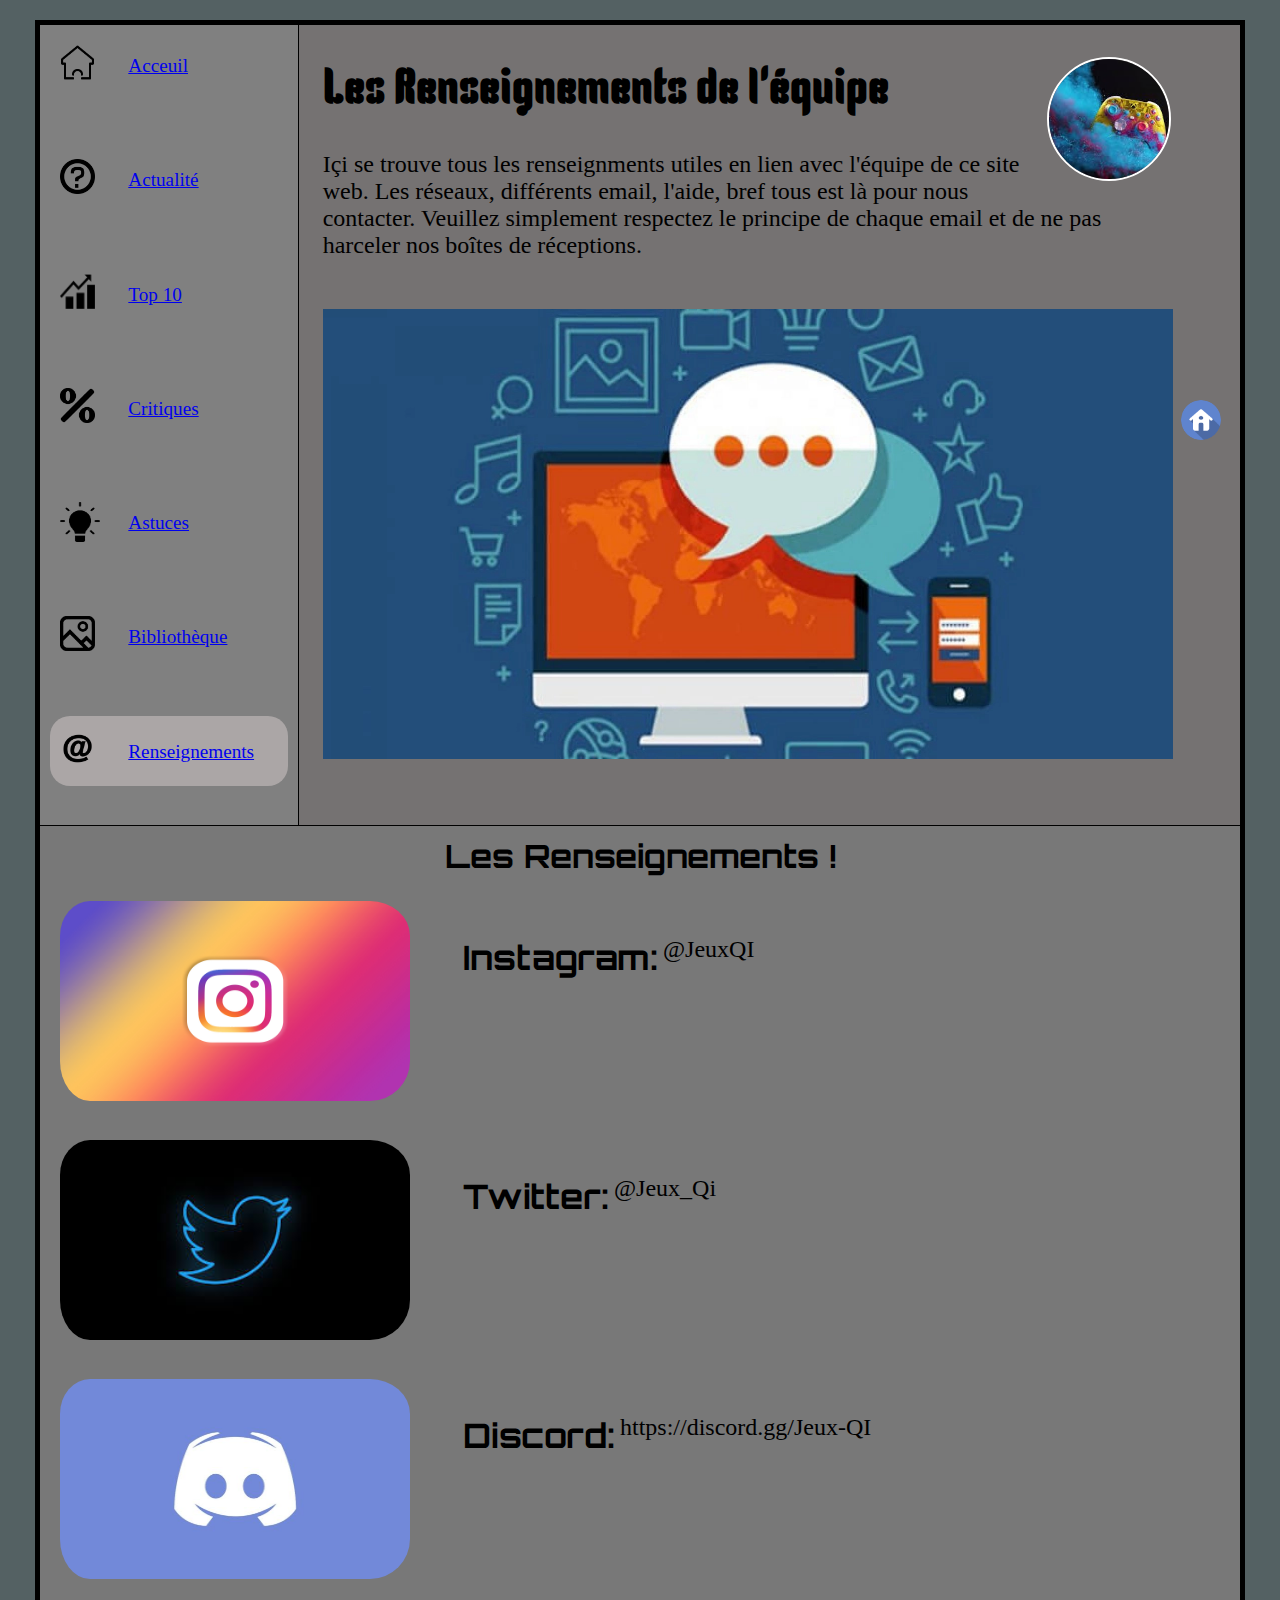
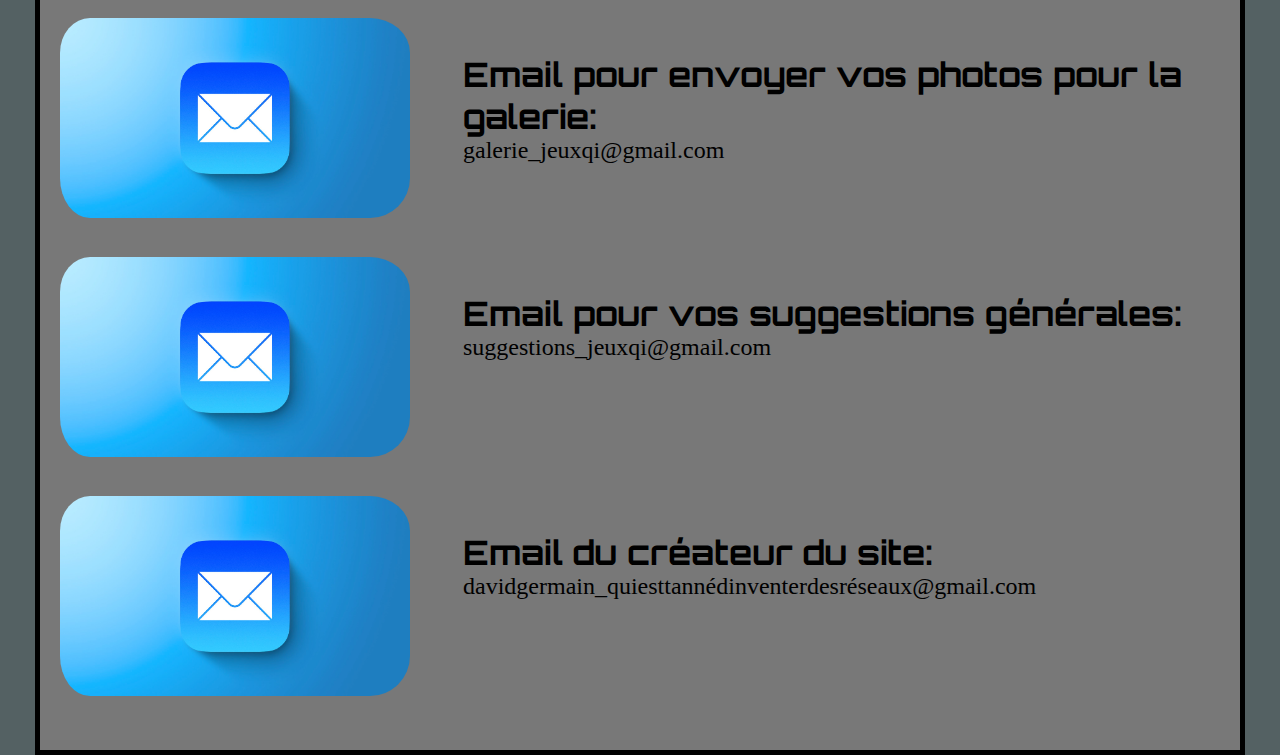
<file: index7.html>
<!DOCTYPE html>
<html lang="fr">
    <head>
        <title>Renseignements</title>
        <meta charset="UTF-8">
        <link rel="stylesheet" href="css/styles.css">
        <link rel="stylesheet" href="https://fonts.googleapis.com/css?family=Kenia">
        <link rel="stylesheet" href="https://fonts.googleapis.com/css?family=Orbitron">
        <link rel="icon" type="image/x-icon" href="/images/favicon.ico">
    </head>
    <body id="hauteur-renseignement">
        <div class ="flexbox">
            <div id="menu">
                    <!--Menu-->
                    <div class="menu">
                        <a href="index.html">
                            <div class="bouton">
                                <div class="icone"><img src="images/acceuil.png" alt="Acceuil" id="acceuil"></div>
                                <div class="menu2">Acceuil</div>
                            </div>
                        </a>
                        <a href="index2.html">
                            <div class="bouton">
                                <div class="icone"><img src="images/actu.png" alt="Actu" id="actu"></div>
                                <div class="menu2">Actualité</div>
                            </div>
                        </a>
                        <a href="index3.html">
                            <div class="bouton">
                                <div class="icone"><img src="images/top.png" alt="Top" id="top"></div>
                                <div class="menu2">Top 10</div>
                            </div>
                        </a>
                        <a href="index4.html">
                            <div class="bouton">
                                <div class="icone"><img src="images/critique.png" alt="Critique" id="critique"></div>
                                <div class="menu2">Critiques</div>
                            </div>
                        </a>
                        <a href="index5.html">
                            <div class="bouton">
                                <div class="icone"><img src="images/astuce.png" alt="Astuce" id="astuce"></div>
                                <div class="menu2">Astuces</div>
                            </div>
                        </a>
                        <a href="index6.html">
                            <div class="bouton">
                                <div class="icone"><img src="images/photo.png" alt="Photos" id="photo"></div>
                                <div class="menu2">Bibliothèque</div>
                            </div>
                        </a>
                        <a href="index7.html">
                            <div class="bouton" id="selected">
                                <div class="icone"><img src="images/renseignement.png" alt="Liens" id="renseignement"></div>
                                <div class="menu2">Renseignements</div>
                            </div>
                        </a>
                    </div>
            </div>

            <div id="entete">
                <h1>Les Renseignements de l'équipe<img src="images/image_acceuil.jpg" alt="Logo" class="logo"></h1>  
                Içi se trouve tous les renseignments utiles en lien avec l'équipe de ce site web. Les réseaux, différents
                email, l'aide, bref tous est là pour nous contacter. Veuillez simplement respectez le principe de chaque email
                et de ne pas harceler nos boîtes de réceptions.
                <img src="images/bannière-renseignement.webp" alt="Bannière" class="bannière">
            </div>
            <div id="bouton-menu">
                <a href="index.html"><img src="images/bouton-acceuil.png" alt="Acceuil" class="bouton-menu"></a>
            </div>
        </div> 
        <!--Contenu-->   
        <div class="tab-titre">
            <div id="titre">Les Renseignements !</div>
            <div class="tab-renseignement">
                <div><img src="images/ig.jpg" alt="Ig"></div>
                <div class="tab-renseignement-texte"><span>Instagram:</span>  @JeuxQI</div>

                <div><img src="images/twitter.jpg" alt="Twitter"></div>
                <div class="tab-renseignement-texte"><span>Twitter:</span>  @Jeux_Qi</div>

                <div><img src="images/dc.jpg" alt="Dc"></div>
                <div class="tab-renseignement-texte"><span>Discord:</span>   https://discord.gg/Jeux-QI</div>

                <div><img src="images/mail.jpg" alt="Mail"></div>
                <div class="tab-renseignement-texte"><span>Email pour envoyer vos photos pour la galerie:</span>  galerie_jeuxqi@gmail.com</div>

                <div><img src="images/mail.jpg" alt="Mail"></div>
                <div class="tab-renseignement-texte"><span>Email pour vos suggestions générales:</span>  suggestions_jeuxqi@gmail.com</div>

                <div><img src="images/mail.jpg" alt="Mail"></div>
                <div class="tab-renseignement-texte"><span>Email du créateur du site:</span>  davidgermain_quiesttannédinventerdesréseaux@gmail.com</div>
            </div>

        </div>
 
    </body>
</html>
</file>
<file: css/styles.css>
body{
    width: 1200px;
    border: 5px solid black;
    margin: auto;
    height: 2400px;
    margin-top: 20px;
    background-color: #546163;
}
.flexbox{
    display: flex;
    background-color: #757272;
    border-bottom: 1px solid black;
}
.flexbox #menu{
    width: 22%;
}
.flexbox #entete{
    width: 73%;
    padding-left: 2%;
    font-size: 1.5em;
}
.flexbox #bouton-menu{
    width: 5%;
    padding-top: 375px;
}
.bouton-menu{
    width: 40px;
    height: 40px;
    position: fixed;
    z-index: 1;
    border-radius: 20px;
}
.menu{
    display: grid;
    grid-template-columns: 100%;
    background-color: gray;
    border-right: 1px solid black;
    height: 800px;
    padding-left: 10px;
}
.bouton{
    display: grid;
    grid-template-columns: 30% 70%;
    height: 70px;
    padding-left: 10px;
    margin-right: 10px;
    margin-top: 5px;
}
.menu .icone{
    padding-top: 15px;

}
#topP{
    padding-right: 10px;
}
.menu2{
    padding-top: 25px;
    font-size: 1.2em;

}
audio{
    padding-top: 10px;
}
/*Icônes*/
#acceuil{
    height: 35px;
    width: 35px;
}
#actu{
    height: 35px;
    width: 35px;
}
#top{
    height: 35px;
    width: 35px;
}
#critique{
    height: 35px;
    width: 35px;
}
#astuce{
    height: 40px;
    width: 40px;
}
#photo{
    height: 35px;
    width: 35px;
}
#renseignement{
    height: 35px;
    width: 35px;
}
/*Menu*/
#selected{
    background-color: #aba6a6;
    border-radius: 20px;
}
.bouton:hover{
    background-color: #a6a4a4;
    border-radius: 20px;
}
/*Entete*/
h1{
    font-family: Kenia;
}
.logo{
    float: right;
    height: 120px;
    width: 120px;
    border-radius: 80px;
    margin-right: 10px;
    margin-bottom: 5px;
    border: 2px solid white;
}
.images-entete{
    display: grid;
    grid-template-columns: 90% 10%;
}
.bannière{
    width: 850px;
    height: 450px;
    padding-top: 50px;
}
/*Contenu*/
.contenu{
    background-color: #787878;
    width: 100%;
    height: 1600px;
}
.titre-contenu{
    font-family: Orbitron;
    font-weight: bold;
    height: 100px;
    font-size: 2em;
    width: 100%;
}
.titre-section{
    font-family: Orbitron;
    font-weight: bold;
    font-size: 1.5em;
    padding-left: 10px;
    padding-right: 40px;
    background-color: #3e403e;
    border-radius: 50px;
}
td #titre-pair{
    text-align: right;
    padding-right: 10px;
}
.description{
    font-size: 1.3em;
}
/*Actualité*/
#hauteur-actu{
    height: 2465px;
}
.tab-titre{
    background-color: #787878;
    width: 100%;
    display: grid;
    grid-template-columns: 100%;
}
#titre{
    font-family: Orbitron;
    font-size: 2em;
    font-weight: bold;
    width: 100%;
    text-align: center;
    padding-top: 10px;
}
.gif{
    width: 450px;
    height: 270px;
    padding-left: 10px;
    padding-top: 5px;
    border-radius: 20px;
    margin-bottom: 30px;
}
.tab-actu-contenu{
    display: grid;
    grid-template-columns: 60% 40%;
    margin-left:20px;
    margin-right: 20px;
    margin-top: 30px;
    margin-bottom: 30px;
}
.tab-actu-contenu img{
    width: 400px;
    height: 250px;
    border-radius: 50px;
    float: right;
}
.tab-actu-contenu .texte{
    padding-top: 60px;
    padding-bottom: 25px;
    padding-right: 10px;
    padding-left: 10px;
    font-size: 1.2em;
}
#image-gauche{
    width: 600px;
    height: 358px;
    float: left;
}
/*Top 10*/
.tab-top{
    display: grid;
    grid-template-columns: 30% 70%;
}
.tab-top img{
    width: 290px;
    height: 140px;
    padding-left: 10px;
    padding-top: 8px;
    border-radius: 20px;
}
.tab-top span{
    font-size: 1.1em;
    font-family: Orbitron;
    font-weight: bold;
    float: left;
}
.top-texte{
    padding-top: 10px;
    font-size: 1.3em;
}
/*Critique*/
#hauteur-critique{
    height: 1905px;
}
.tab-critique{
    display: grid;
    grid-template-columns: 40% 50% 10%;
    padding-top: 20px;
}
.tab-critique img{
    width: 400px;
    height: 220px;
    padding-left: 10px;
    padding-top: 5px;
    border-radius: 20px;
    margin-bottom: 30px;
}
.tab-critique-texte{
    padding-top: 30px;
    font-size: 1.3em;
}
.tab-critique-note{
    padding-top: 50px;
    font-size: 2.5em;
    text-align: center;
    color: #693c0f;
}
/*Astuces*/
#hauteur-astuce{
    height: 2045px;
}
.tab-astuce{
    display: grid;
    grid-template-columns: 40% 60%;
    padding-top: 20px;
    padding-left: 10px;
    padding-right: 10px;
    padding-bottom: 20px;
}
#tab-astuce-inversé{
    grid-template-columns: 60% 40%;
}
.tab-astuce img{
    width: 400px;
    height: 220px;
    padding-left: 10px;
    padding-top: 5px;
    border-radius: 20px;
    margin-bottom: 30px;
}
.tab-astuce-texte{
    padding-top: 25px;
    font-size: 1.2em;
}
.tab-astuce span{
    font-family: Orbitron;
    font-weight: bold;
    float: left;
}
/*Photos*/
#hauteur-galerie{
    height: 2286px;
}
.galerie-tab{
    padding-top: 20px;
    padding-left: 10px;
    padding-right: 10px;
    padding-bottom: 20px;
}
.sous-titre{
    font-family: Orbitron;
    font-size: 1.5em;
    font-weight: bold;
    width: 100%;
    text-align: left;
    padding-top: 10px;
    padding-left: 5px;
}
.galerie-tab div{
    width:28%;
    float:left;
    padding :30px;
}
.galerie-tab div img{
    height: 180px;
    padding-left: 5px;
    padding-top: 5px;
    border-radius: 20px;
    margin-bottom: 30px;
}
/*Renseignment*/
#hauteur-renseignement{
    height: 2325px;
}
.tab-renseignement{
    display: grid;
    grid-template-columns: 35% 65%;
    padding-top: 20px;
    padding-left: 10px;
    padding-right: 10px;
    padding-bottom: 20px;

}
.tab-renseignement img{
    width: 350px;
    height: 200px;
    padding-left: 10px;
    padding-top: 5px;
    border-radius: 40px;
    margin-bottom: 30px;
}
.tab-renseignement-texte{
    padding-top: 40px;
    font-size: 1.5em;
}
.tab-renseignement-texte span{
    font-family: Orbitron;
    font-weight: bold;
    float: left;
    font-size: 1.4em;
    margin-right: 5px;
}
/*media query*/
@media screen and (max-width: 1200px) {
    body{
        font-size: 1.1em;
        height: 100%;
        margin-top: 20px;
        width: 100%;
    }
    .bannière{
        width: 700px;
        height: 375px;
        padding-top: 30px;
    }
    .menu{
        display: grid;
        grid-template-columns: 100%;
        background-color: gray;
        border-right: 1px solid black;
        height: 900px;
        padding-left: 10px;
    }
    /*Actu*/
    #hauteur-actu{
        height: 100%;
    }
    .tab-actu-contenu img{
        width: 350px;
        height: 225px;
        border-radius: 45px;
        float: left;
    }
    .tab-actu-contenu .texte{
        padding-top: 20px;
        padding-bottom: 25px;
        padding-right: 10px;
        padding-left: 10px;
        font-size: 1.3em;
    }
    #image-gauche{
        width: 450px;
        height: 245px;
        float: left;
    }
    .tab-actu-contenu{
        display: grid;
        grid-template-columns: 50% 50%;
        margin-left:20px;
        margin-right: 20px;
        margin-top: 30px;
        margin-bottom: 30px;
    }
    /*Top*/
    .tab-top{
        display: grid;
        grid-template-columns: 40% 60%;
    }
    /*critique*/
    #hauteur-critique{
        height: 100%;
    }
    .tab-critique{
        display: grid;
        grid-template-columns: 40% 50% 10%;
        padding-top: 20px;
    }
    .tab-critique img{
        width: 300px;
        height: 170px;
        padding-left: 10px;
        margin-top: 35px;
        border-radius: 20px;
        margin-bottom: 30px;
    }
    .tab-critique-texte{
        padding-top: 15px;
        font-size: 1.3em;
    }
    /*astuce*/
    #hauteur-astuce{
        height: 100%;
    }
    .tab-astuce img{
        width: 300px;
        height: 180px;

    }
    /*photos*/
    #hauteur-galerie{
        height: 100%;
    }
    .galerie-tab div{
        width:100%;
        padding :30px;
    }
    #hauteur-renseignement{
        height: 2325px;
    }
    /*renseignement*/
    #hauteur-renseignement{
        height: 100%;
    }
    .tab-renseignement{
        grid-template-columns: 30% 70%;
    
    }
    .tab-renseignement img{
        width: 250px;
        height: 140px;
    }



}
@media screen and (max-width: 992px) {
    body{
        font-size: 1.2em;
        height: 100%;
        margin-top: 20px;
        width: 100%;
    }
    .bannière{
        width: 570px;
        height: 315px;
        padding-top: 35%;
    }
    .menu{
        display: grid;
        grid-template-columns: 100%;
        background-color: gray;
        border-right: 1px solid black;
        height: 1200px;
        padding-left: 10px;
    }
    .bouton{
        display: grid;
        grid-template-columns: 100%;
        height: 100px;
        padding-left: 10px;
        margin-right: 10px;
        margin-top: 5px;
    }
    #acceuil{
        height: 55px;
        width: 55px;
    }
    #actu{
        height: 55px;
        width: 55px;
    }
    #top{
        height: 55px;
        width: 55px;
    }
    #critique{
        height: 55px;
        width: 55px;
    }
    #astuce{
        height: 60px;
        width: 60px;
    }
    #photo{
        height: 55px;
        width: 55px;
    }
    #renseignement{
        height: 55px;
        width: 55px;
    }
        /*Actu*/
        .tab-actu-contenu img{
            width: 350px;
            height: 225px;
            border-radius: 45px;
            float: left;
        }
        .tab-actu-contenu .texte{
            padding-top: 20px;
            padding-bottom: 25px;
            padding-right: 10px;
            padding-left: 10px;
            font-size: 1.3em;
        }
        #image-gauche{
            margin-top: 60px;
            width: 350px;
            height: 225px;
            float: left;
        }
        .tab-actu-contenu{
            display: grid;
            grid-template-columns: 100%;
            margin-left:20px;
            margin-right: 20px;
            margin-top: 30px;
            margin-bottom: 30px;
        }
    /*Top*/
    .tab-top{
        display: grid;
        grid-template-columns: 100%;
    }
        /*critique*/
        .tab-critique{
            display: grid;
            grid-template-columns: 40% 50% 10%;
            padding-top: 20px;
        }
        .tab-critique img{
            width: 250px;
            height: 150px;
            padding-left: 10px;
            margin-top: 35px;
            border-radius: 20px;
            margin-bottom: 30px;
        }
        .tab-critique-texte{
            padding-top: 15px;
            font-size: 1.3em;
        }
        /*astuce*/
        .tab-astuce{
            display: grid;
            grid-template-columns: 100%;
            padding-top: 20px;
            padding-left: 10px;
            padding-right: 10px;
            padding-bottom: 20px;
        }
        .tab-astuce img{
            width: 400px;
            height: 230px;
    
        }
        #tab-astuce-inversé{
            grid-template-columns: 100%;
        }
    /*renseignement*/
    .tab-renseignement{
        grid-template-columns: 25% 75%;
    
    }
    .tab-renseignement img{
        width: 170px;
        height: 90px;
        margin-top: 30px;
    }
    
}
</file>
